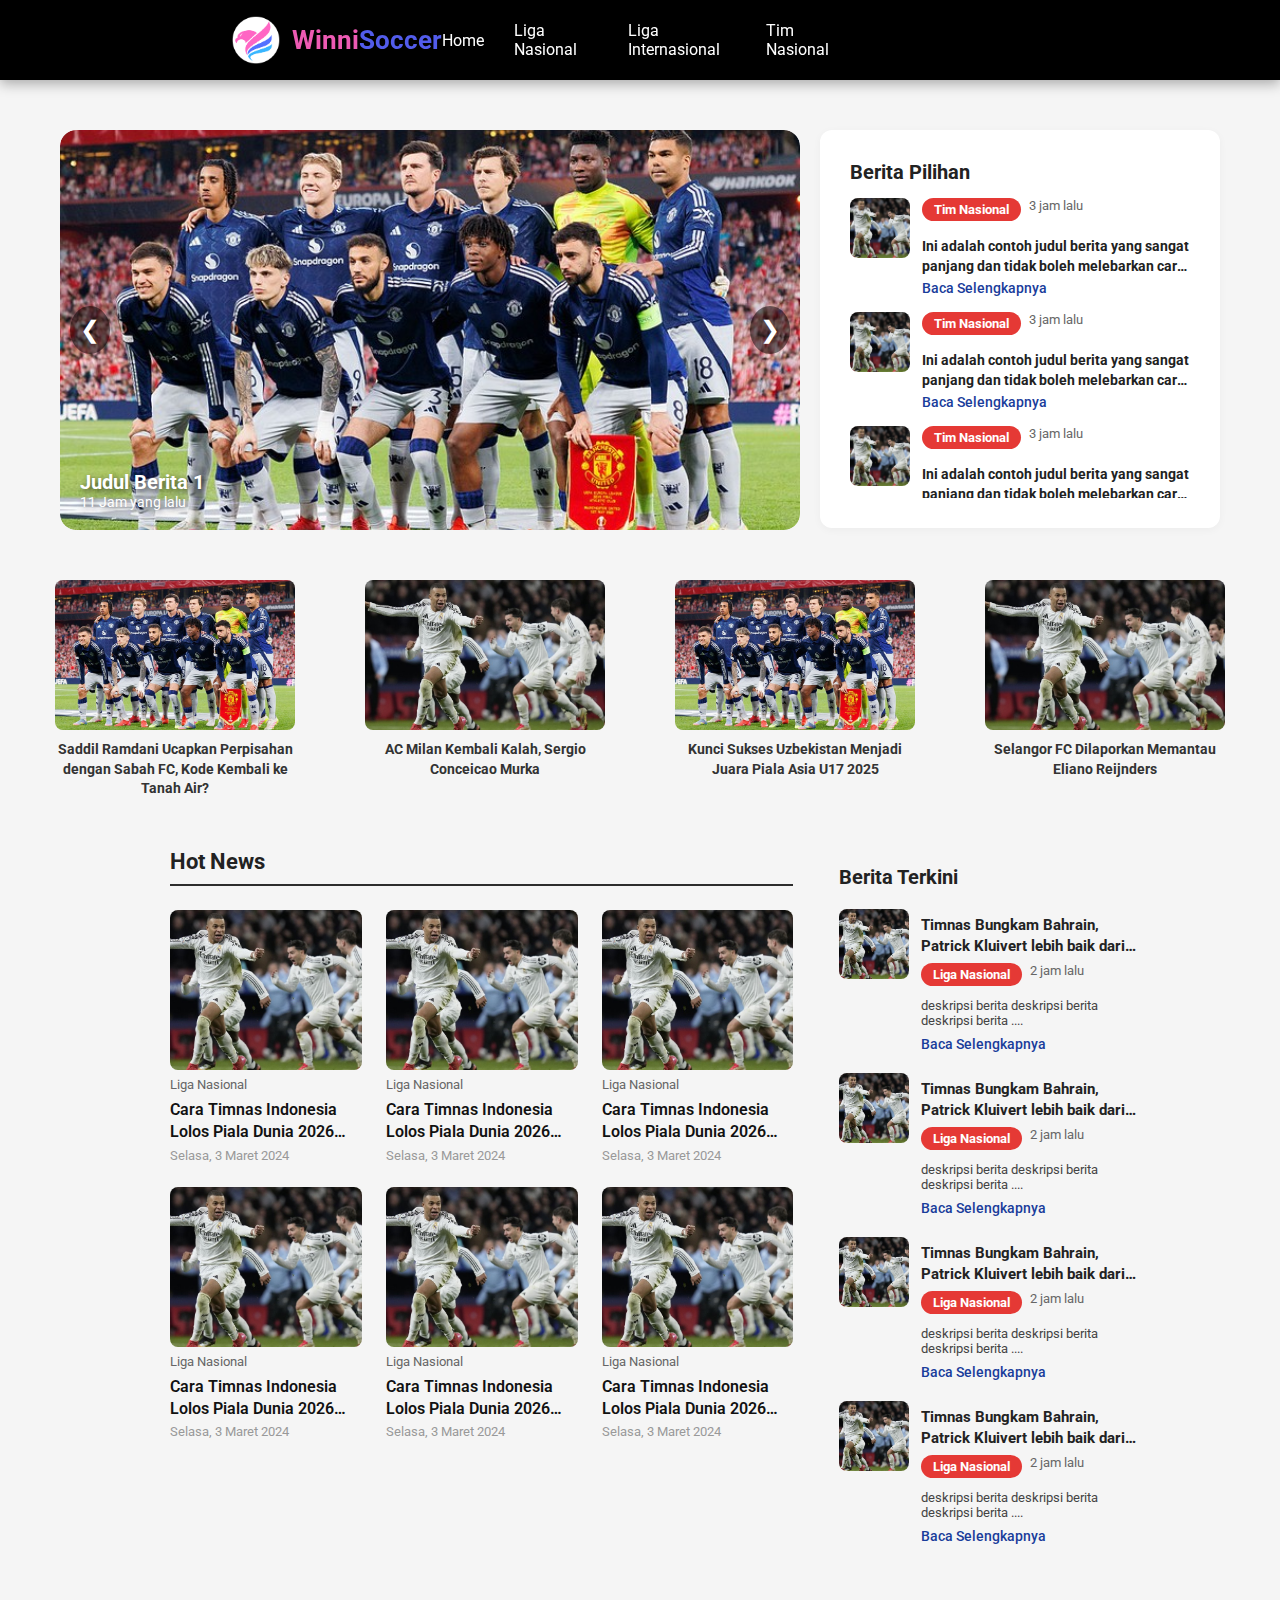
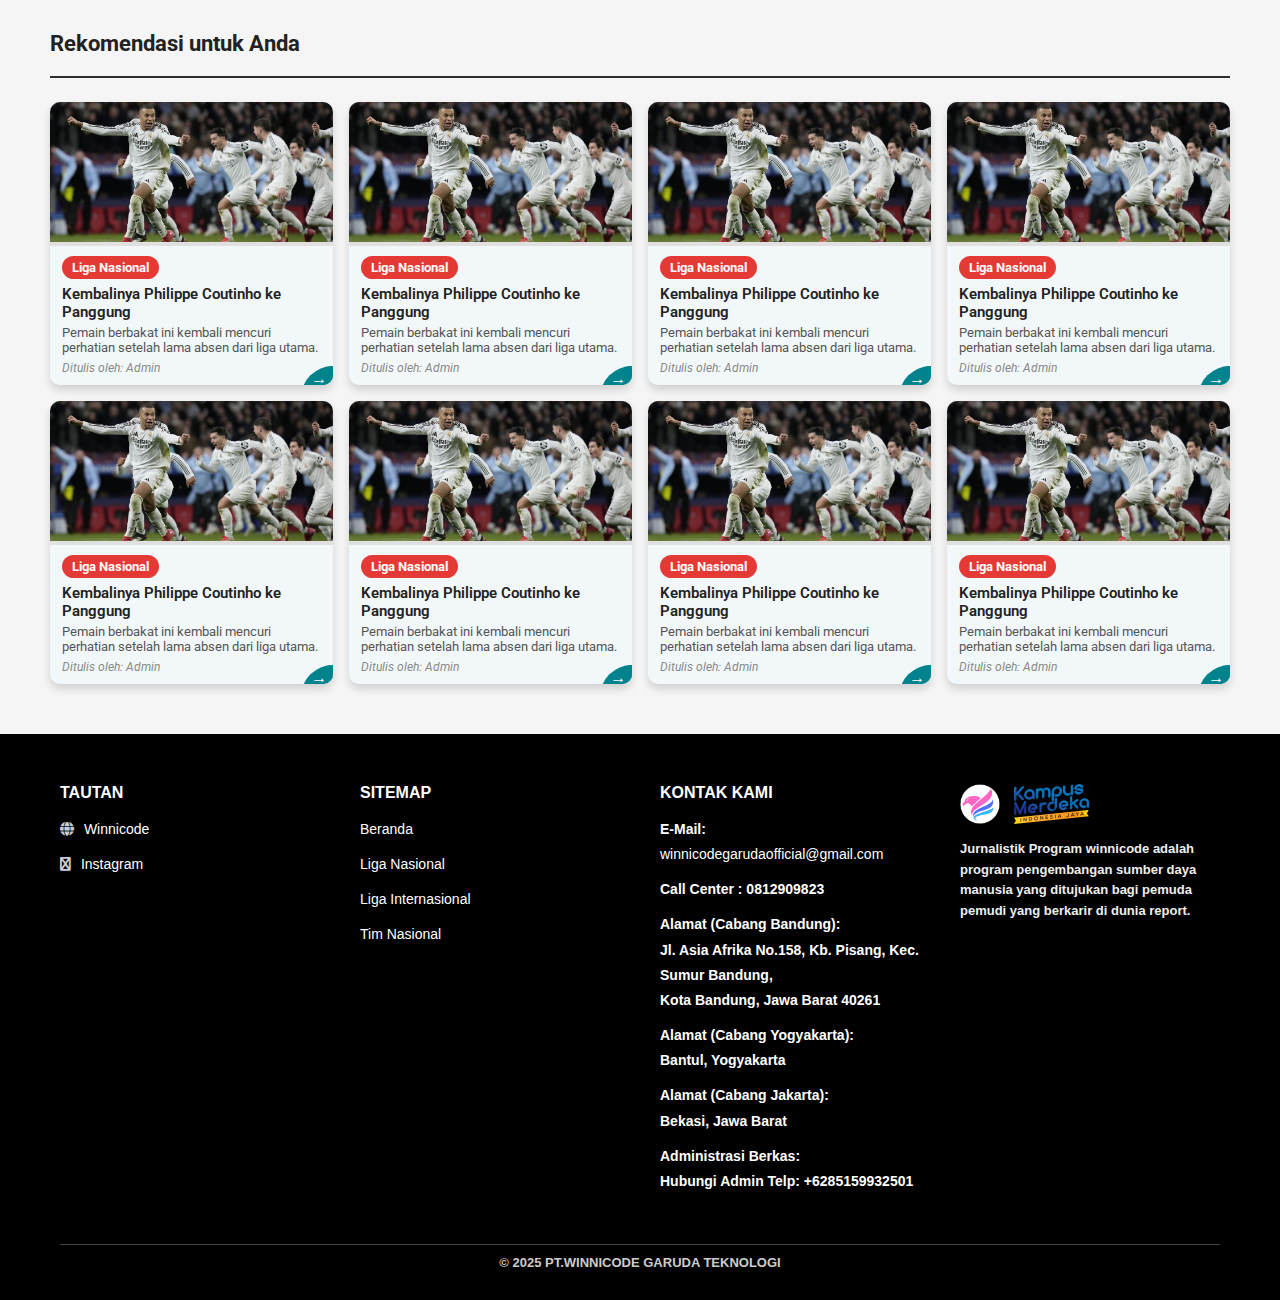
<file: tampilan/index.html>
<!DOCTYPE html>
<html lang="en">
<head>
  <meta charset="UTF-8" />
  <meta name="viewport" content="width=device-width, initial-scale=1.0" />
  <title>WinniSoccer</title>
  <link rel="stylesheet" href="stylecss/style.css" />
  <link rel="stylesheet" href="https://cdnjs.cloudflare.com/ajax/libs/font-awesome/6.5.0/css/all.min.css">
  <link rel="preconnect" href="https://fonts.googleapis.com">
  <link rel="preconnect" href="https://fonts.gstatic.com" crossorigin>
  <link href="https://fonts.googleapis.com/css2?family=Roboto:ital,wght@0,100..900;1,100..900&display=swap" rel="stylesheet">
</head>
<body>
  <!-- Navbar -->
  <header class="navbar">
    <div class="navbar-left">
      <img src="assets/logo.png" alt="WinniCode Logo" class="logo">
      <h1>Winni<span>Soccer</span></h1>
    </div>
    <div class="hamburger" id="hamburger">
      <span></span>
      <span></span>
      <span></span>
    </div>
    <nav class="navbar-menu" id="navbarMenu">
      <a href="/">Home</a>
      <a href="/liganasional.html">Liga Nasional</a>
      <a href="/ligainternasional.html">Liga Internasional</a>
      <a href="/timnasional.html">Tim Nasional</a>
    </nav>
  </header>

  <main>
    <section class="banner">
      <div class="banner-container">
        <!-- Banner Kiri -->
        <div class="main-banner-wrapper">
          <button class="scroll-btn left" id="scrollLeft">&#10094;</button>
          <div class="main-banner-track" id="mainBannerTrack">
            <div class="main-banner-card">
              <img src="assets/image1.png" alt="Gambar 1" />
              <div class="main-banner-text">
                <h2>Judul Berita 1</h2>
                <p class="author-date">11 Jam yang lalu</p>
              </div>
            </div>
            <div class="main-banner-card">
              <img src="assets/image.png" alt="Gambar 2" />
              <div class="main-banner-text">
                <h2>Judul Berita 2</h2>
                <p class="author-date">10 Jam yang lalu</p>
              </div>
            </div>
            <div class="main-banner-card">
              <img src="assets/image.png" alt="Gambar 2" />
              <div class="main-banner-text">
                <h2>Judul Berita 2</h2>
                <p class="author-date">10 Jam yang lalu</p>
              </div>
            </div>
            <div class="main-banner-card">
              <img src="assets/image.png" alt="Gambar 2" />
              <div class="main-banner-text">
                <h2>Judul Berita 2</h2>
                <p class="author-date">10 Jam yang lalu</p>
              </div>
            </div>
          </div>
          <button class="scroll-btn right" id="scrollRight">&#10095;</button>
        </div>
    
            <!-- Berita Pilihan -->
<div class="sidebar">
  <div class="berita-pilihan-wrapper">
    <h3>Berita Pilihan</h3>
    <ul class="berita-pilihan-list">
      <li class="post-item">
        <img src="assets/image.png" />
        <div class="post-text">
          <div class="post-meta">
            <span class="badge">Tim Nasional</span>
            <span class="post-time">3 jam lalu</span>
          </div>
          <h4 class="post-title">
            Ini adalah contoh judul berita yang sangat panjang dan tidak boleh melebarkan card ini
          </h4>
          <a href="/detailpage.html">Baca Selengkapnya</a>
        </div>
      </li>
      <li class="post-item">
        <img src="assets/image.png" />
        <div class="post-text">
          <div class="post-meta">
            <span class="badge">Tim Nasional</span>
            <span class="post-time">3 jam lalu</span>
          </div>
          <h4 class="post-title">
            Ini adalah contoh judul berita yang sangat panjang dan tidak boleh melebarkan card ini
          </h4>
          <a href="#">Baca Selengkapnya</a>
        </div>
      </li>
      <li class="post-item">
        <img src="assets/image.png" />
        <div class="post-text">
          <div class="post-meta">
            <span class="badge">Tim Nasional</span>
            <span class="post-time">3 jam lalu</span>
          </div>
          <h4 class="post-title">
            Ini adalah contoh judul berita yang sangat panjang dan tidak boleh melebarkan card ini
          </h4>
          <a href="#">Baca Selengkapnya</a>
        </div>
      </li>
      <li class="post-item">
        <img src="assets/image.png" />
        <div class="post-text">
          <div class="post-meta">
            <span class="badge">Tim Nasional</span>
            <span class="post-time">3 jam lalu</span>
          </div>
          <h4 class="post-title">
            Ini adalah contoh judul berita yang sangat panjang dan tidak boleh melebarkan card ini
          </h4>
          <a href="#">Baca Selengkapnya</a>
        </div>
      </li>
      <li class="post-item">
        <img src="assets/image.png" />
        <div class="post-text">
          <div class="post-meta">
            <span class="badge">Tim Nasional</span>
            <span class="post-time">3 jam lalu</span>
          </div>
          <h4 class="post-title">
            Ini adalah contoh judul berita yang sangat panjang dan tidak boleh melebarkan card ini
          </h4>
          <a href="#">Baca Selengkapnya</a>
        </div>
      </li>
      <li class="post-item">
        <img src="assets/image.png" />
        <div class="post-text">
          <div class="post-meta">
            <span class="badge">Tim Nasional</span>
            <span class="post-time">3 jam lalu</span>
          </div>
          <h4 class="post-title">
            Ini adalah contoh judul berita yang sangat panjang dan tidak boleh melebarkan card ini
          </h4>
          <a href="#">Baca Selengkapnya</a>
        </div>
      </li>
      <!-- Ulangi untuk berita lainnya -->
    </ul>
  </div>
</div>
        
    </section>

<!-- Sub-banner Section -->
<div class="sub-banner">
  <div class="news-item">
    <img src="assets/image1.png" alt="Berita 1">
    <p>Saddil Ramdani Ucapkan Perpisahan dengan Sabah FC, Kode Kembali ke Tanah Air?</p>
  </div>
  <div class="news-item">
    <img src="assets/image.png" alt="Berita 2">
    <p>AC Milan Kembali Kalah, Sergio Conceicao Murka</p>
  </div>
  <div class="news-item">
    <img src="assets/image1.png" alt="Berita 3">
    <p>Kunci Sukses Uzbekistan Menjadi Juara Piala Asia U17 2025</p>
  </div>
  <div class="news-item">
    <img src="assets/image.png" alt="Berita 4">
    <p>Selangor FC Dilaporkan Memantau Eliano Reijnders</p>
  </div>
</div>

<!-- Subbanner and Sidebar -->
<section class="subbanner-and-sidebar">
  <!-- Kiri: Hot News -->
  <div class="left-section">
    <div class="hot-news-wrapper">
      <h3>Hot News</h3>
      <div class="line"></div>
      <div class="hot-news-grid">
        <div class="hot-news-item">
          <a href="detailpage.html">
            <img src="assets/image.png" alt="berita">
            <span class="kategori">Liga Nasional</span>
            <h4 class="judul">Cara Timnas Indonesia Lolos Piala Dunia 2026 menurut pelatih Persib</h4>
            <p class="waktu">Selasa, 3 Maret 2024</p>
          </a>
        </div>
        <div class="hot-news-item">
          <a href="detailpage.html">
            <img src="assets/image.png" alt="berita">
            <span class="kategori">Liga Nasional</span>
            <h4 class="judul">Cara Timnas Indonesia Lolos Piala Dunia 2026 menurut pelatih Persib</h4>
            <p class="waktu">Selasa, 3 Maret 2024</p>
          </a>
        </div>
        <div class="hot-news-item">
          <a href="detailpage.html">
            <img src="assets/image.png" alt="berita">
            <span class="kategori">Liga Nasional</span>
            <h4 class="judul">Cara Timnas Indonesia Lolos Piala Dunia 2026 menurut pelatih Persib</h4>
            <p class="waktu">Selasa, 3 Maret 2024</p>
          </a>
        </div>
        <div class="hot-news-item">
          <a href="detailpage.html">
            <img src="assets/image.png" alt="berita">
            <span class="kategori">Liga Nasional</span>
            <h4 class="judul">Cara Timnas Indonesia Lolos Piala Dunia 2026 menurut pelatih Persib</h4>
            <p class="waktu">Selasa, 3 Maret 2024</p>
          </a>
        </div>
        <div class="hot-news-item">
          <a href="detailpage.html">
            <img src="assets/image.png" alt="berita">
            <span class="kategori">Liga Nasional</span>
            <h4 class="judul">Cara Timnas Indonesia Lolos Piala Dunia 2026 menurut pelatih Persib</h4>
            <p class="waktu">Selasa, 3 Maret 2024</p>
          </a>
        </div>
        <div class="hot-news-item">
          <a href="detailpage.html">
            <img src="assets/image.png" alt="berita">
            <span class="kategori">Liga Nasional</span>
            <h4 class="judul">Cara Timnas Indonesia Lolos Piala Dunia 2026 menurut pelatih Persib</h4>
            <p class="waktu">Selasa, 3 Maret 2024</p>
          </a>
        </div>
        <!-- Add more items as needed -->
      </div>
    </div>
  </div>
  

  <!-- Kanan: Berita Terkini -->
  <div class="right-section">
    <div class="berita-terkini-wrapper">
      <h3>Berita Terkini</h3>
      <ul class="berita-terkini-list">
        <li class="post-item">
          <img src="assets/image.png" alt="post">
          <div class="post-text">
            <h4 class="post-title">Timnas Bungkam Bahrain, Patrick Kluivert lebih baik dari Shin Tae-yong</h4>
            <div class="post-meta">
              <span class="badge badge-red">Liga Nasional</span>
              <span class="post-time">2 jam lalu</span>
            </div>
            <p>deskripsi berita deskripsi berita deskripsi berita ....</p>
            <a href="/detailpage.html">Baca Selengkapnya</a>
          </div>
        </li>
        <li class="post-item">
          <img src="assets/image.png" alt="post">
          <div class="post-text">
            <h4 class="post-title">Timnas Bungkam Bahrain, Patrick Kluivert lebih baik dari Shin Tae-yong</h4>
            <div class="post-meta">
              <span class="badge badge-red">Liga Nasional</span>
              <span class="post-time">2 jam lalu</span>
            </div>
            <p>deskripsi berita deskripsi berita deskripsi berita ....</p>
            <a href="/detailpage.html">Baca Selengkapnya</a>
          </div>
        </li>
        <li class="post-item">
          <img src="assets/image.png" alt="post">
          <div class="post-text">
            <h4 class="post-title">Timnas Bungkam Bahrain, Patrick Kluivert lebih baik dari Shin Tae-yong</h4>
            <div class="post-meta">
              <span class="badge badge-red">Liga Nasional</span>
              <span class="post-time">2 jam lalu</span>
            </div>
            <p>deskripsi berita deskripsi berita deskripsi berita ....</p>
            <a href="/detailpage.html">Baca Selengkapnya</a>
          </div>
        </li>
        <li class="post-item">
          <img src="assets/image.png" alt="post">
          <div class="post-text">
            <h4 class="post-title">Timnas Bungkam Bahrain, Patrick Kluivert lebih baik dari Shin Tae-yong</h4>
            <div class="post-meta">
              <span class="badge badge-red">Liga Nasional</span>
              <span class="post-time">2 jam lalu</span>
            </div>
            <p>deskripsi berita deskripsi berita deskripsi berita ....</p>
            <a href="/detailpage.html">Baca Selengkapnya</a>
          </div>
        </li>
        <!-- Tambahkan item lainnya sesuai kebutuhan -->
      </ul>
    </div>
  </div>
</section>



        <!-- Rekomendasi -->
<div class="recommendation-wrapper">
  <h3>Rekomendasi untuk Anda</h3>
  <div class="line-recomendation"></div>
  <div class="recommendation-grid">
    <!-- Repeat recommendation-card -->
    <a href="/detailpage.html" class="recommendation-card">
      <img src="assets/image.png" alt="rekomendasi">
      <div class="card-body-reco">
        <span class="badge badge-red">Liga Nasional</span>
        <p class="title">Kembalinya Philippe Coutinho ke Panggung</p>
        <p class="excerpt">Pemain berbakat ini kembali mencuri perhatian setelah lama absen dari liga utama.</p>
        <p class="author">Ditulis oleh: Admin</p>
        <div class="go-corner">
          <div class="go-arrow">→</div>
        </div>
      </div>
    </a>
    <a href="/detailpage.html" class="recommendation-card">
      <img src="assets/image.png" alt="rekomendasi">
      <div class="card-body-reco">
        <span class="badge badge-red">Liga Nasional</span>
        <p class="title">Kembalinya Philippe Coutinho ke Panggung</p>
        <p class="excerpt">Pemain berbakat ini kembali mencuri perhatian setelah lama absen dari liga utama.</p>
        <p class="author">Ditulis oleh: Admin</p>
        <div class="go-corner">
          <div class="go-arrow">→</div>
        </div>
      </div>
    </a>
    <a href="/detailpage.html" class="recommendation-card">
      <img src="assets/image.png" alt="rekomendasi">
      <div class="card-body-reco">
        <span class="badge badge-red">Liga Nasional</span>
        <p class="title">Kembalinya Philippe Coutinho ke Panggung</p>
        <p class="excerpt">Pemain berbakat ini kembali mencuri perhatian setelah lama absen dari liga utama.</p>
        <p class="author">Ditulis oleh: Admin</p>
        <div class="go-corner">
          <div class="go-arrow">→</div>
        </div>
      </div>
    </a>
    <a href="/detailpage.html" class="recommendation-card">
      <img src="assets/image.png" alt="rekomendasi">
      <div class="card-body-reco">
        <span class="badge badge-red">Liga Nasional</span>
        <p class="title">Kembalinya Philippe Coutinho ke Panggung</p>
        <p class="excerpt">Pemain berbakat ini kembali mencuri perhatian setelah lama absen dari liga utama.</p>
        <p class="author">Ditulis oleh: Admin</p>
        <div class="go-corner">
          <div class="go-arrow">→</div>
        </div>
      </div>
    </a>
    <a href="/detailpage.html" class="recommendation-card">
      <img src="assets/image.png" alt="rekomendasi">
      <div class="card-body-reco">
        <span class="badge badge-red">Liga Nasional</span>
        <p class="title">Kembalinya Philippe Coutinho ke Panggung</p>
        <p class="excerpt">Pemain berbakat ini kembali mencuri perhatian setelah lama absen dari liga utama.</p>
        <p class="author">Ditulis oleh: Admin</p>
        <div class="go-corner">
          <div class="go-arrow">→</div>
        </div>
      </div>
    </a>
    <a href="/detailpage.html" class="recommendation-card">
      <img src="assets/image.png" alt="rekomendasi">
      <div class="card-body-reco">
        <span class="badge badge-red">Liga Nasional</span>
        <p class="title">Kembalinya Philippe Coutinho ke Panggung</p>
        <p class="excerpt">Pemain berbakat ini kembali mencuri perhatian setelah lama absen dari liga utama.</p>
        <p class="author">Ditulis oleh: Admin</p>
        <div class="go-corner">
          <div class="go-arrow">→</div>
        </div>
      </div>
    </a>
    <a href="/detailpage.html" class="recommendation-card">
      <img src="assets/image.png" alt="rekomendasi">
      <div class="card-body-reco">
        <span class="badge badge-red">Liga Nasional</span>
        <p class="title">Kembalinya Philippe Coutinho ke Panggung</p>
        <p class="excerpt">Pemain berbakat ini kembali mencuri perhatian setelah lama absen dari liga utama.</p>
        <p class="author">Ditulis oleh: Admin</p>
        <div class="go-corner">
          <div class="go-arrow">→</div>
        </div>
      </div>
    </a>
    <a href="/detailpage.html" class="recommendation-card">
      <img src="assets/image.png" alt="rekomendasi">
      <div class="card-body-reco">
        <span class="badge badge-red">Liga Nasional</span>
        <p class="title">Kembalinya Philippe Coutinho ke Panggung</p>
        <p class="excerpt">Pemain berbakat ini kembali mencuri perhatian setelah lama absen dari liga utama.</p>
        <p class="author">Ditulis oleh: Admin</p>
        <div class="go-corner">
          <div class="go-arrow">→</div>
        </div>
      </div>
    </a>
  </div>
</div>
  </main>

  <footer class="footer">
    <div class="footer-content">
      <!-- Column 1: Links -->
      <div class="footer-col">
        <h4>TAUTAN</h4>
        <p><i class="fa fa-globe"></i> Winnicode</p>
        <p><i class="fa fa-instagram"></i> Instagram</p>
      </div>

      <!-- Column 2: Sitemap -->
      <div class="footer-col">
        <h4>SITEMAP</h4>
        <p><a href="#">Beranda</a></p>
        <p><a href="#">Liga Nasional</a></p>
        <p><a href="#">Liga Internasional</a></p>
        <p><a href="#">Tim Nasional</a></p>
      </div>

      <!-- Column 3: Contact -->
      <div class="footer-col">
        <h4>KONTAK KAMI</h4>
        <p><strong>E-Mail:</strong> winnicodegarudaofficial@gmail.com</p>
        <p><strong>Call Center : 0812909823 <p><strong>Alamat (Cabang Bandung):</strong><br>Jl. Asia Afrika No.158, Kb. Pisang, Kec. Sumur Bandung,<br>Kota Bandung, Jawa Barat 40261</p>
        <p><strong>Alamat (Cabang Yogyakarta):</strong><br>Bantul, Yogyakarta</p>
        <p><strong>Alamat (Cabang Jakarta):</strong><br>Bekasi, Jawa Barat</p>
        <p><strong>Administrasi Berkas:</strong><br>Hubungi Admin Telp: +6285159932501</p>
      </div>

      <!-- Column 4: Logo & Description -->
      <div class="footer-col logo-col">
        <div class="logo-wrapper">
          <img src="assets/logo.png" alt="WinniCode Logo" />
          <img src="assets/bpd.png" alt="Kampus Merdeka" />
        </div>
        <p class="desc">Jurnalistik Program winnicode adalah program pengembangan sumber daya manusia yang ditujukan bagi pemuda pemudi yang berkarir di dunia report.</p>
      </div>
    </div>

    <div class="footer-bottom">
      <hr>
      <p>&copy; 2025 PT.WINNICODE GARUDA TEKNOLOGI</p>
    </div>
  </footer>

  <script src="javascript/javascript.js"></script>
</body>
</html>
</file>
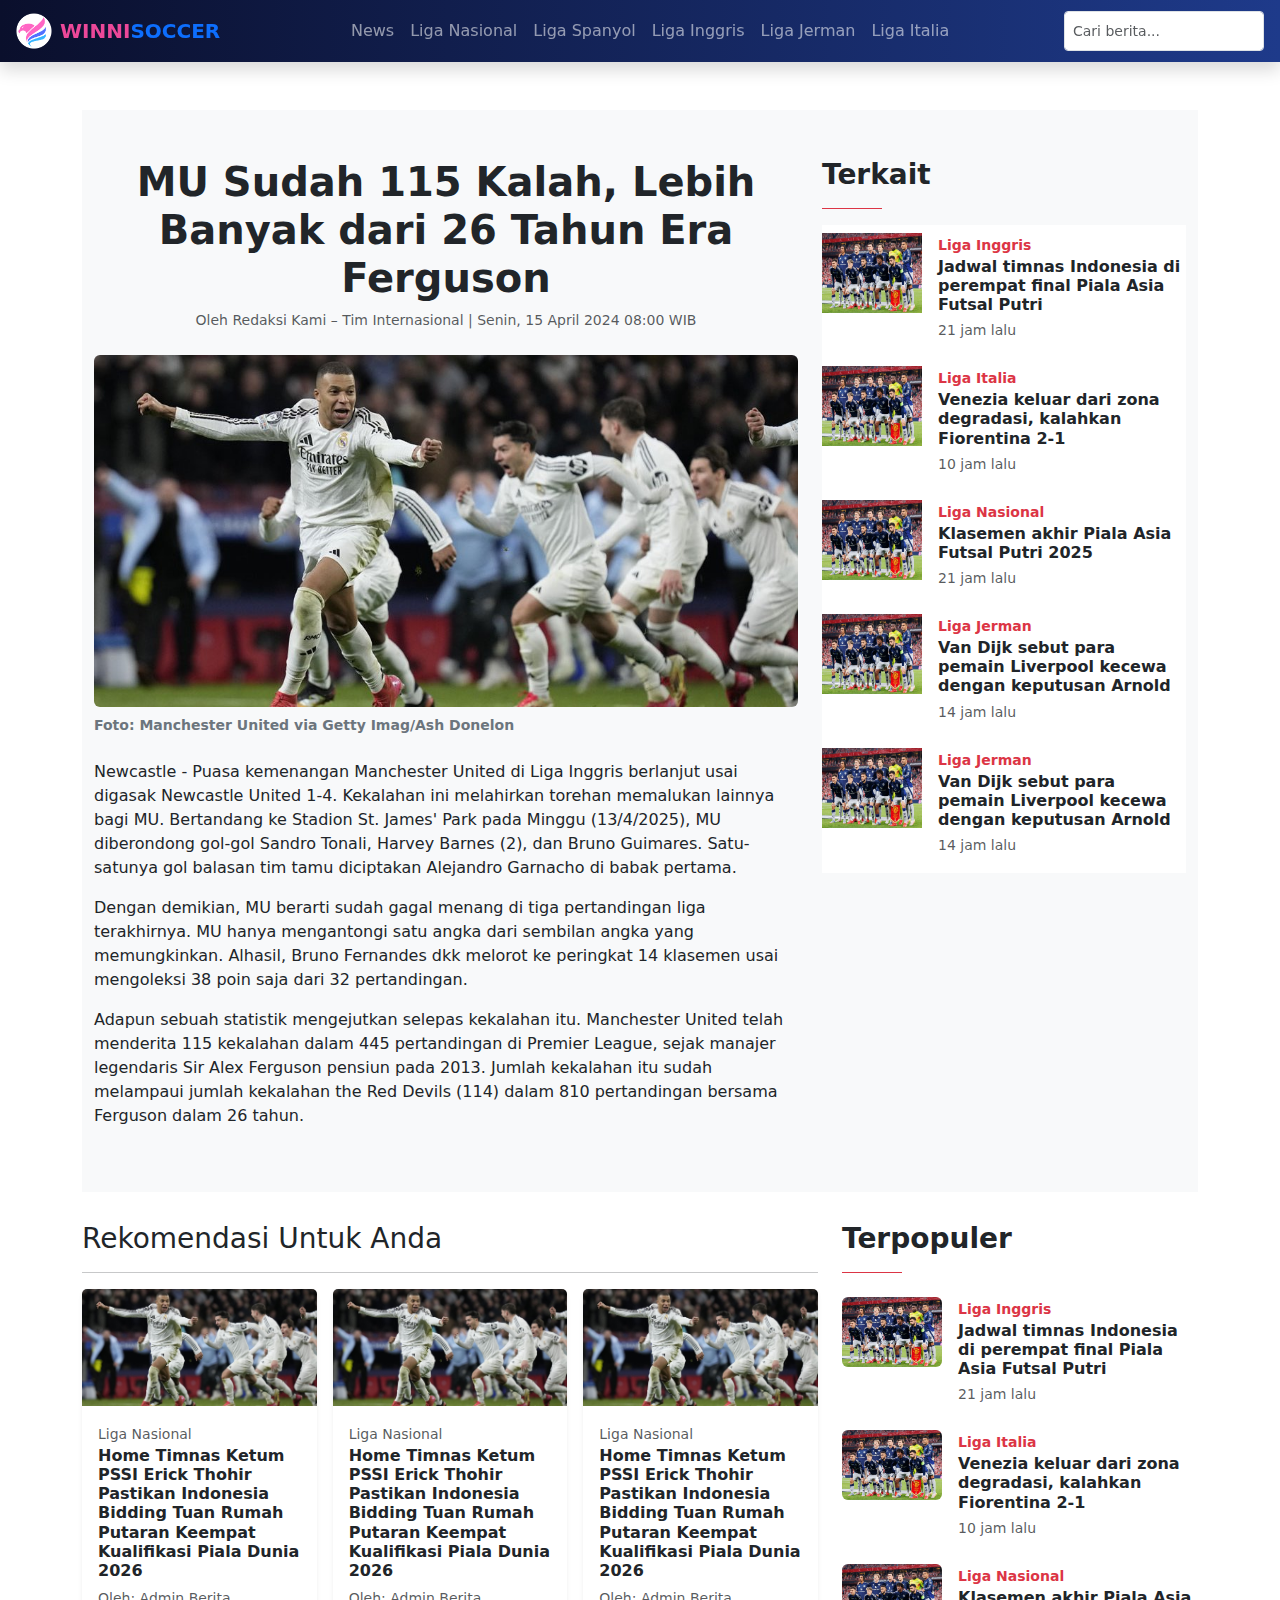
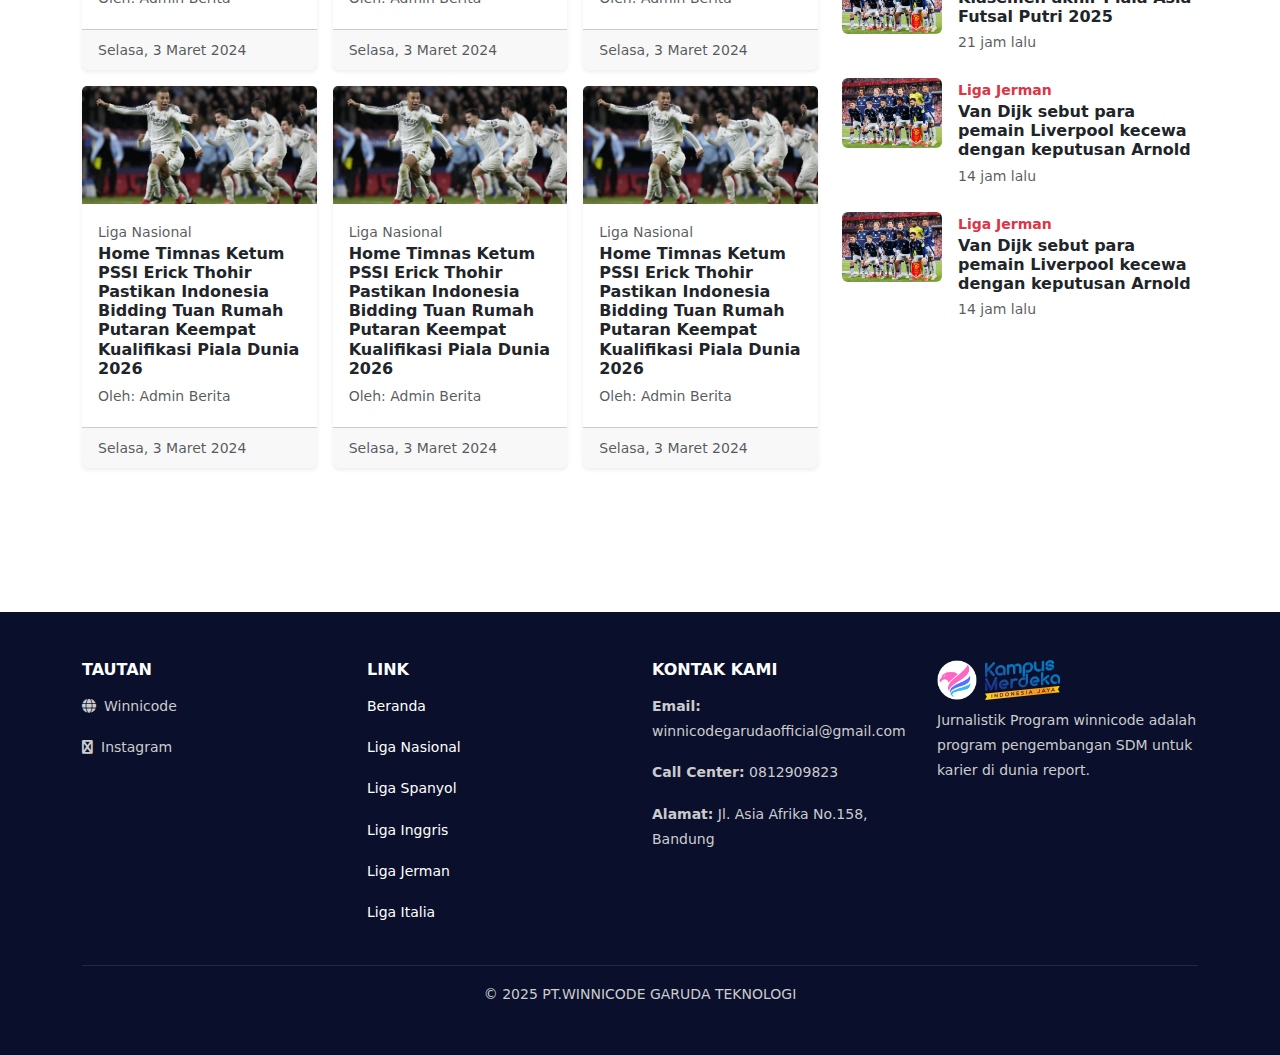
<file: tampilan/detailpage.html>
<!DOCTYPE html>
<html lang="en">
<head>
  <meta charset="UTF-8" />
  <meta name="viewport" content="width=device-width, initial-scale=1" />
  <title>WinniSoccer</title>
  <link href="https://cdn.jsdelivr.net/npm/bootstrap@5.3.3/dist/css/bootstrap.min.css" rel="stylesheet" />
  <link rel="stylesheet" href="https://cdnjs.cloudflare.com/ajax/libs/font-awesome/6.5.0/css/all.min.css">
  <link href="https://fonts.googleapis.com/css2?family=Roboto:wght@400;700&display=swap" rel="stylesheet">
  <link rel="stylesheet" href="stylecss/detail.css" />
</head>
<body>

<!--NAVBAR-->
  <nav class="navbar navbar-expand-lg navbar-dark  shadow sticky-top" style="background: linear-gradient(to right, #0A0F2C, #1E3A8A);">
    <div class="container-fluid px-3 d-flex align-items-center justify-content-between">
  
      <!-- Logo (Kiri) -->
      <a class="navbar-brand d-flex align-items-center" href="#">
        <img src="assets/logo.png" alt="Logo" width="36" class="me-2">
        <span class="text-uppercase fw-bold mb-0" style="color: #EC4899;">Winni<span class="text-primary">Soccer</span></span>
      </a>
  
      <button class="navbar-toggler" type="button" data-bs-toggle="offcanvas" data-bs-target="#offcanvasMenu">
      <span class="navbar-toggler-icon"></span>
      </button>

      <div class="offcanvas offcanvas-end bg-dark text-white" tabindex="-1" id="offcanvasMenu" data-bs-backdrop="false">
      <div class="offcanvas-header">
        <h5 class="offcanvas-title">Menu</h5>
        <button type="button" class="btn-close btn-close-white" data-bs-dismiss="offcanvas"></button>
      </div>
  
      <!-- Navbar content -->
      <div class="offcanvas-body" id="navbarMain">
        <!-- Menu (Tengah) -->
        <ul class="navbar-nav mx-auto nav-menu">
          <li class="nav-item"><a class="nav-link" href="/">News</a></li>
          <li class="nav-item"><a class="nav-link" href="/liganasional.html">Liga Nasional</a></li>
          <li class="nav-item"><a class="nav-link" href="/ligaspanyol.html">Liga Spanyol</a></li>
          <li class="nav-item"><a class="nav-link" href="/ligainggris.html">Liga Inggris</a></li>
          <li class="nav-item"><a class="nav-link" href="/ligajerman.html">Liga Jerman</a></li>
          <li class="nav-item"><a class="nav-link" href="/ligaitalia.html">Liga Italia</a></li>
        </ul>
  
        <!-- Search (Kanan) -->
        <form class="d-block d-lg-flex" role="search" style="min-width: 200px;">
          <input class="form-control form-control-sm" type="search" placeholder="Cari berita..." aria-label="Search">
        </form>
      </div>
  
    </div>
  </nav>

<!-- Main Content Section -->
<main class="container py-5">

  <section class="py-5 bg-light">
    <div class="container d-flex gap-4 flex-wrap flex-lg-nowrap">
      <!-- Konten Utama -->
      <article class="flex-grow-1">
        <!-- Judul Berita -->
        <h1 class="display-6 text-center fw-bold mb-2">MU Sudah 115 Kalah, Lebih Banyak dari 26 Tahun Era Ferguson</h1>
  
        <!-- Info Penulis -->
        <div class="text-center text-muted mb-4 small">
          <span>Oleh Redaksi Kami – Tim Internasional</span> |
          <span>Senin, 15 April 2024 08:00 WIB</span>
        </div>
  
        <!-- Gambar Isi -->
        <figure class="mb-4">
          <img src="assets/image.png" class="img-fluid rounded" alt="MU Kalah">
          <figcaption class="small text-secondary mt-2 fw-bold">Foto: Manchester United via Getty Imag/Ash Donelon</figcaption>
        </figure>
  
        <!-- Isi Artikel -->
        <div class="article-body">
          <p>Newcastle - Puasa kemenangan Manchester United di Liga Inggris berlanjut usai digasak Newcastle United 1-4. Kekalahan ini melahirkan torehan memalukan lainnya bagi MU. Bertandang ke Stadion St. James' Park pada Minggu (13/4/2025), MU diberondong gol-gol Sandro Tonali, Harvey Barnes (2), dan Bruno Guimares. Satu-satunya gol balasan tim tamu diciptakan Alejandro Garnacho di babak pertama.</p>
          <p>Dengan demikian, MU berarti sudah gagal menang di tiga pertandingan liga terakhirnya. MU hanya mengantongi satu angka dari sembilan angka yang memungkinkan. Alhasil, Bruno Fernandes dkk melorot ke peringkat 14 klasemen usai mengoleksi 38 poin saja dari 32 pertandingan.</p>
          <p>Adapun sebuah statistik mengejutkan selepas kekalahan itu. Manchester United telah menderita 115 kekalahan dalam 445 pertandingan di Premier League, sejak manajer legendaris Sir Alex Ferguson pensiun pada 2013. Jumlah kekalahan itu sudah melampaui jumlah kekalahan the Red Devils (114) dalam 810 pertandingan bersama Ferguson dalam 26 tahun.</p>
        </div>
      </article>
  
  <div class="col-lg-4 section-terpopuler">
  <h3 class="mb-3 fw-bold">Terkait</h3>
  <div class="border-bottom border-danger mb-3" style="width: 60px;"></div>

  <div class="list-group list-group-flush">
    <!-- ITEM 1 -->
    <a href="detail.page" class="list-group-item list-group-item-action d-flex gap-3 border-0 px-0 pb-3">
      <img src="assets/image1.png" width="100" height="80" class="" alt="...">
      <div>
        <small class="text-danger fw-semibold">Liga Inggris</small>
        <h6 class="fw-bold mb-1">Jadwal timnas Indonesia di perempat final Piala Asia Futsal Putri</h6>
        <small class="text-muted">21 jam lalu</small>
      </div>
    </a>

    <!-- ITEM 2 -->
    <a href="detail.page" class="list-group-item list-group-item-action d-flex gap-3 border-0 px-0 pb-3">
      <img src="assets/image1.png" width="100" height="80" class="" alt="...">
      <div>
        <small class="text-danger fw-semibold">Liga Italia</small>
        <h6 class="fw-bold mb-1">Venezia keluar dari zona degradasi, kalahkan Fiorentina 2-1</h6>
        <small class="text-muted">10 jam lalu</small>
      </div>
    </a>

    <!-- ITEM 3 -->
    <a href="detail.page" class="list-group-item list-group-item-action d-flex gap-3 border-0 px-0 pb-3">
      <img src="assets/image1.png" width="100" height="80" class="" alt="...">
      <div>
        <small class="text-danger fw-semibold">Liga Nasional</small>
        <h6 class="fw-bold mb-1">Klasemen akhir Piala Asia Futsal Putri 2025</h6>
        <small class="text-muted">21 jam lalu</small>
      </div>
    </a>

    <!-- ITEM 4 -->
    <a href="detail.page" class="list-group-item list-group-item-action d-flex gap-3 border-0 px-0 pb-3">
      <img src="assets/image1.png" width="100" height="80" class="" alt="...">
      <div>
        <small class="text-danger fw-semibold">Liga Jerman</small>
        <h6 class="fw-bold mb-1">Van Dijk sebut para pemain Liverpool kecewa dengan keputusan Arnold</h6>
        <small class="text-muted">14 jam lalu</small>
      </div>
    </a>

    <!-- ITEM 5 -->
    <a href="detail.page" class="list-group-item list-group-item-action d-flex gap-3 border-0 px-0 pb-3">
      <img src="assets/image1.png" width="100" height="80" class="" alt="...">
      <div>
        <small class="text-danger fw-semibold">Liga Jerman</small>
        <h6 class="fw-bold mb-1">Van Dijk sebut para pemain Liverpool kecewa dengan keputusan Arnold</h6>
        <small class="text-muted">14 jam lalu</small>
      </div>
    </a>

  </div>
</div>
      
      
      

  </section>

  <section class="section-hot-news-terkini row mb-5">
   <div class="col-lg-8 section-hot-news" style="margin-top: 30px;">
  <h3 class="mb-3">Rekomendasi Untuk Anda</h3>
  <hr>

  <div class="row row-cols-1 row-cols-md-3 g-3">
    <!-- Card 1 -->
    <div class="col">
      <a href="detail.page" class="text-decoration-none text-dark">
        <div class="card h-100 shadow-sm border-0">
          <img src="assets/image.png" class="card-img-top" alt="...">
          <div class="card-body">
            <small class="text-muted">Liga Nasional</small>
            <h6 class="card-title fw-bold mb-2">
              Home Timnas Ketum PSSI Erick Thohir Pastikan Indonesia Bidding Tuan Rumah Putaran Keempat Kualifikasi Piala Dunia 2026
            </h6>
            <small class="text-muted d-block mb-1">Oleh: Admin Berita</small>
          </div>
          <div class="card-footer">
            <small class="text-body-secondary">Selasa, 3 Maret 2024</small>
          </div>
        </div>
      </a>
    </div>

    <!-- Card 2 -->
    <div class="col">
      <a href="detail.page" class="text-decoration-none text-dark">
        <div class="card h-100 shadow-sm border-0">
          <img src="assets/image.png" class="card-img-top" alt="...">
          <div class="card-body">
            <small class="text-muted">Liga Nasional</small>
            <h6 class="card-title fw-bold mb-2">
              Home Timnas Ketum PSSI Erick Thohir Pastikan Indonesia Bidding Tuan Rumah Putaran Keempat Kualifikasi Piala Dunia 2026
            </h6>
            <small class="text-muted d-block mb-1">Oleh: Admin Berita</small>
          </div>
          <div class="card-footer">
            <small class="text-body-secondary">Selasa, 3 Maret 2024</small>
          </div>
        </div>
      </a>
    </div>

    <!-- Card 3 -->
    <div class="col">
      <a href="detail.page" class="text-decoration-none text-dark">
        <div class="card h-100 shadow-sm border-0">
          <img src="assets/image.png" class="card-img-top" alt="...">
          <div class="card-body">
            <small class="text-muted">Liga Nasional</small>
            <h6 class="card-title fw-bold mb-2">
              Home Timnas Ketum PSSI Erick Thohir Pastikan Indonesia Bidding Tuan Rumah Putaran Keempat Kualifikasi Piala Dunia 2026
            </h6>
            <small class="text-muted d-block mb-1">Oleh: Admin Berita</small>
          </div>
          <div class="card-footer">
            <small class="text-body-secondary">Selasa, 3 Maret 2024</small>
          </div>
        </div>
      </a>
    </div>

    <div class="col">
      <a href="detail.page" class="text-decoration-none text-dark">
        <div class="card h-100 shadow-sm border-0">
          <img src="assets/image.png" class="card-img-top" alt="...">
          <div class="card-body">
            <small class="text-muted">Liga Nasional</small>
            <h6 class="card-title fw-bold mb-2">
              Home Timnas Ketum PSSI Erick Thohir Pastikan Indonesia Bidding Tuan Rumah Putaran Keempat Kualifikasi Piala Dunia 2026
            </h6>
            <small class="text-muted d-block mb-1">Oleh: Admin Berita</small>
          </div>
          <div class="card-footer">
            <small class="text-body-secondary">Selasa, 3 Maret 2024</small>
          </div>
        </div>
      </a>
    </div>

    <div class="col">
      <a href="detail.page" class="text-decoration-none text-dark">
        <div class="card h-100 shadow-sm border-0">
          <img src="assets/image.png" class="card-img-top" alt="...">
          <div class="card-body">
            <small class="text-muted">Liga Nasional</small>
            <h6 class="card-title fw-bold mb-2">
              Home Timnas Ketum PSSI Erick Thohir Pastikan Indonesia Bidding Tuan Rumah Putaran Keempat Kualifikasi Piala Dunia 2026
            </h6>
            <small class="text-muted d-block mb-1">Oleh: Admin Berita</small>
          </div>
          <div class="card-footer">
            <small class="text-body-secondary">Selasa, 3 Maret 2024</small>
          </div>
        </div>
      </a>
    </div>

    <div class="col">
      <a href="detail.page" class="text-decoration-none text-dark">
        <div class="card h-100 shadow-sm border-0">
          <img src="assets/image.png" class="card-img-top" alt="...">
          <div class="card-body">
            <small class="text-muted">Liga Nasional</small>
            <h6 class="card-title fw-bold mb-2">
              Home Timnas Ketum PSSI Erick Thohir Pastikan Indonesia Bidding Tuan Rumah Putaran Keempat Kualifikasi Piala Dunia 2026
            </h6>
            <small class="text-muted d-block mb-1">Oleh: Admin Berita</small>
          </div>
          <div class="card-footer">
            <small class="text-body-secondary">Selasa, 3 Maret 2024</small>
          </div>
        </div>
      </a>
    </div>
  </div>
</div>

    <div class="col-lg-4 section-terpopuler" style="margin-top: 30px;">
  <h3 class="mb-3 fw-bold">Terpopuler</h3>
  <div class="border-bottom border-danger mb-3" style="width: 60px;"></div>

  <div class="list-group list-group-flush">

    <!-- ITEM 1 -->
    <a href="detail.page" class="list-group-item list-group-item-action d-flex gap-3 border-0 px-0 pb-3">
      <img src="assets/image1.png" width="100" height="70" class="rounded object-fit-cover" alt="...">
      <div>
        <small class="text-danger fw-semibold">Liga Inggris</small>
        <h6 class="fw-bold mb-1">Jadwal timnas Indonesia di perempat final Piala Asia Futsal Putri</h6>
        <small class="text-muted">21 jam lalu</small>
      </div>
    </a>

    <!-- ITEM 2 -->
    <a href="detail.page" class="list-group-item list-group-item-action d-flex gap-3 border-0 px-0 pb-3">
      <img src="assets/image1.png" width="100" height="70" class="rounded object-fit-cover" alt="...">
      <div>
        <small class="text-danger fw-semibold">Liga Italia</small>
        <h6 class="fw-bold mb-1">Venezia keluar dari zona degradasi, kalahkan Fiorentina 2-1</h6>
        <small class="text-muted">10 jam lalu</small>
      </div>
    </a>

    <!-- ITEM 3 -->
    <a href="detail.page" class="list-group-item list-group-item-action d-flex gap-3 border-0 px-0 pb-3">
      <img src="assets/image1.png" width="100" height="70" class="rounded object-fit-cover" alt="...">
      <div>
        <small class="text-danger fw-semibold">Liga Nasional</small>
        <h6 class="fw-bold mb-1">Klasemen akhir Piala Asia Futsal Putri 2025</h6>
        <small class="text-muted">21 jam lalu</small>
      </div>
    </a>

    <!-- ITEM 4 -->
    <a href="detail.page" class="list-group-item list-group-item-action d-flex gap-3 border-0 px-0 pb-3">
      <img src="assets/image1.png" width="100" height="70" class="rounded object-fit-cover" alt="...">
      <div>
        <small class="text-danger fw-semibold">Liga Jerman</small>
        <h6 class="fw-bold mb-1">Van Dijk sebut para pemain Liverpool kecewa dengan keputusan Arnold</h6>
        <small class="text-muted">14 jam lalu</small>
      </div>
    </a>

    <!-- ITEM 5 -->
    <a href="detail.page" class="list-group-item list-group-item-action d-flex gap-3 border-0 px-0 pb-3">
      <img src="assets/image1.png" width="100" height="70" class="rounded object-fit-cover" alt="...">
      <div>
        <small class="text-danger fw-semibold">Liga Jerman</small>
        <h6 class="fw-bold mb-1">Van Dijk sebut para pemain Liverpool kecewa dengan keputusan Arnold</h6>
        <small class="text-muted">14 jam lalu</small>
      </div>
    </a>

  </div>
</div>

  </section>

</main>


<!-- Footer -->
<footer class="text-white py-5 mt-5">
  <div class="container">
    <div class="row g-4">
      <div class="col-md-3">
        <h5>TAUTAN</h5>
        <p><i class="fa fa-globe me-2"></i>Winnicode</p>
        <p><i class="fa fa-instagram me-2"></i>Instagram</p>
      </div>
      <div class="col-md-3">
        <h5>LINK</h5>
        <p><a href="#" class="text-white text-decoration-none">Beranda</a></p>
        <p><a href="/liganasional.html" class="text-white text-decoration-none">Liga Nasional</a></p>
        <p><a href="/ligaspanyol.html" class="text-white text-decoration-none">Liga Spanyol</a></p>
        <p><a href="/ligainggris.html" class="text-white text-decoration-none">Liga Inggris</a></p>
        <p><a href="/ligajerman.html" class="text-white text-decoration-none">Liga Jerman</a></p>
        <p><a href="/ligaitalia.html" class="text-white text-decoration-none">Liga Italia</a></p>
      </div>
      <div class="col-md-3">
        <h5>KONTAK KAMI</h5>
        <p><strong>Email:</strong> winnicodegarudaofficial@gmail.com</p>
        <p><strong>Call Center:</strong> 0812909823</p>
        <p><strong>Alamat:</strong> Jl. Asia Afrika No.158, Bandung</p>
      </div>
      <div class="col-md-3">
        <div class="d-flex gap-2 mb-2">
          <img src="assets/logo.png" height="40">
          <img src="assets/bpd.png" height="40">
        </div>
        <p class="small">Jurnalistik Program winnicode adalah program pengembangan SDM untuk karier di dunia report.</p>
      </div>
    </div>
    <hr class="border-secondary mt-4">
    <p class="text-center small mb-0">&copy; 2025 PT.WINNICODE GARUDA TEKNOLOGI</p>
  </div>
</footer>

<script src="javascript/javascript.js"></script>
<script src="https://cdn.jsdelivr.net/npm/bootstrap@5.3.3/dist/js/bootstrap.bundle.min.js"></script>
</body>
</html>
</file>
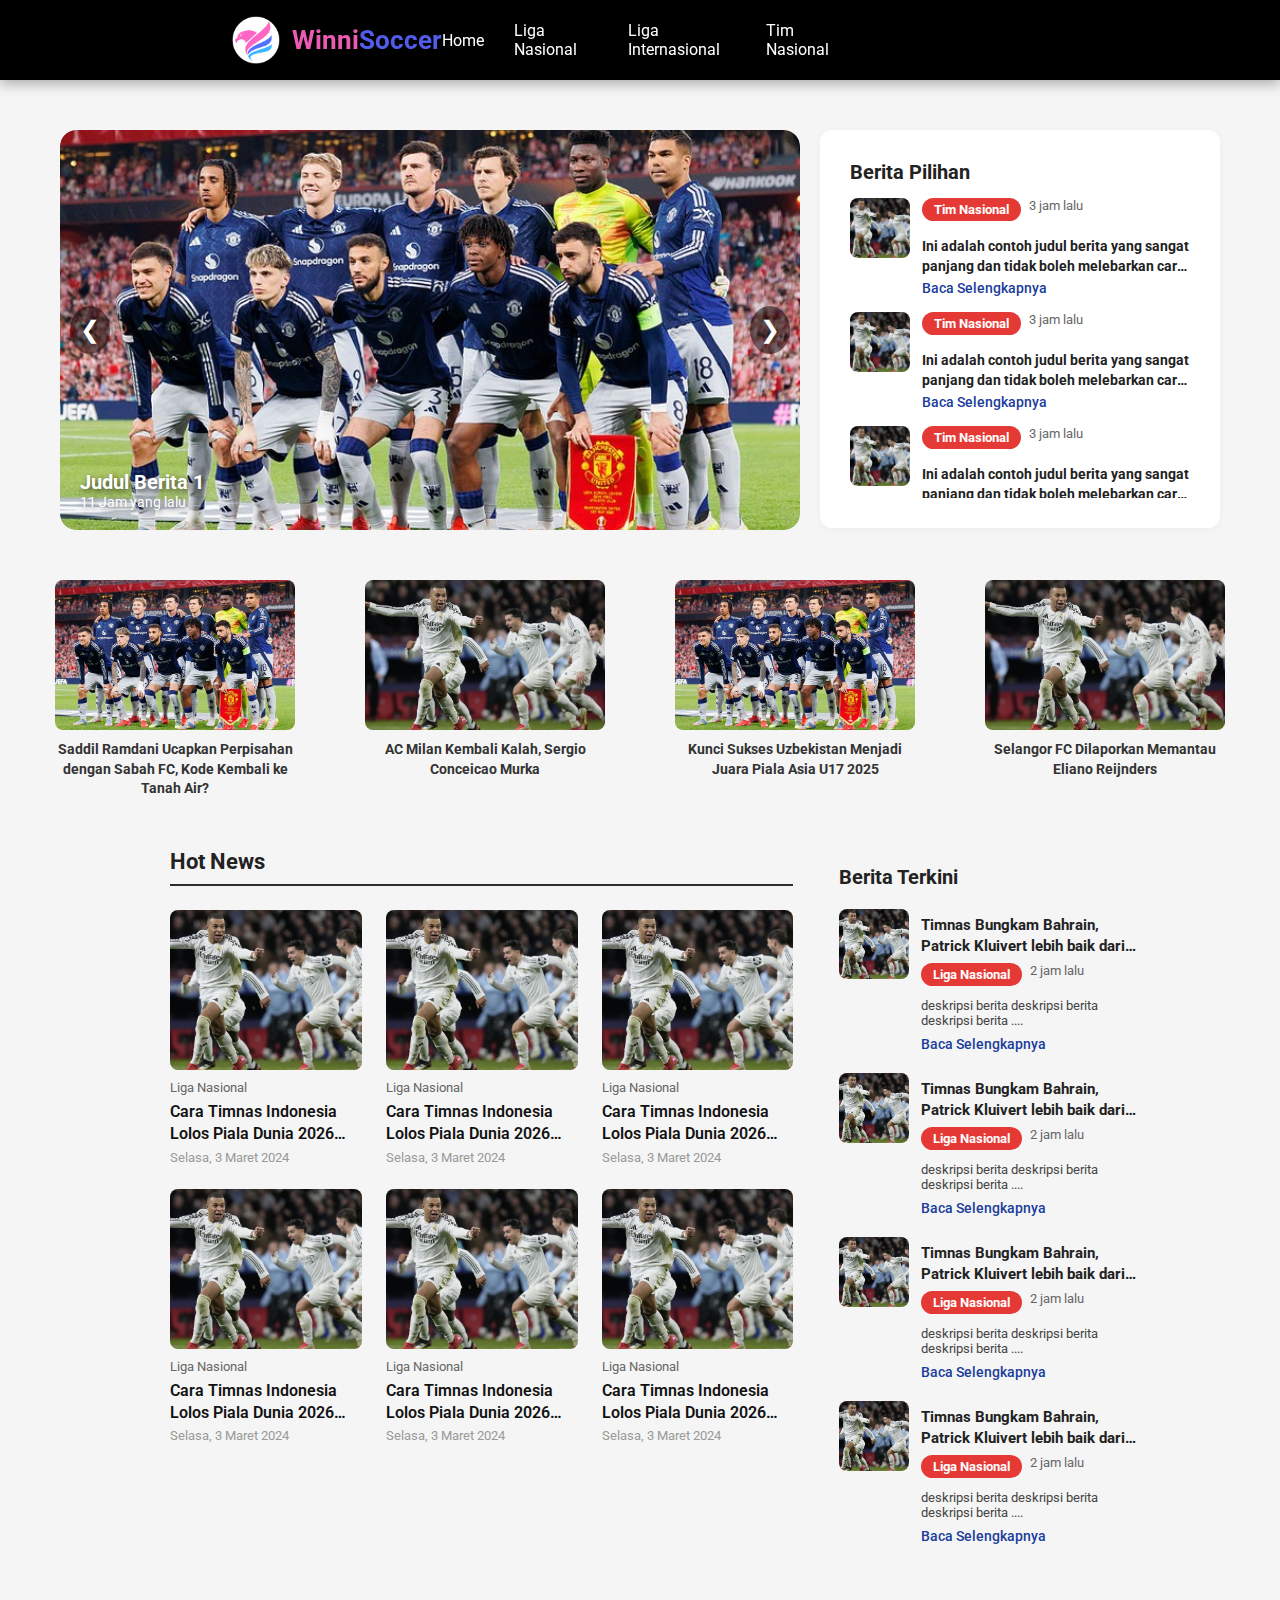
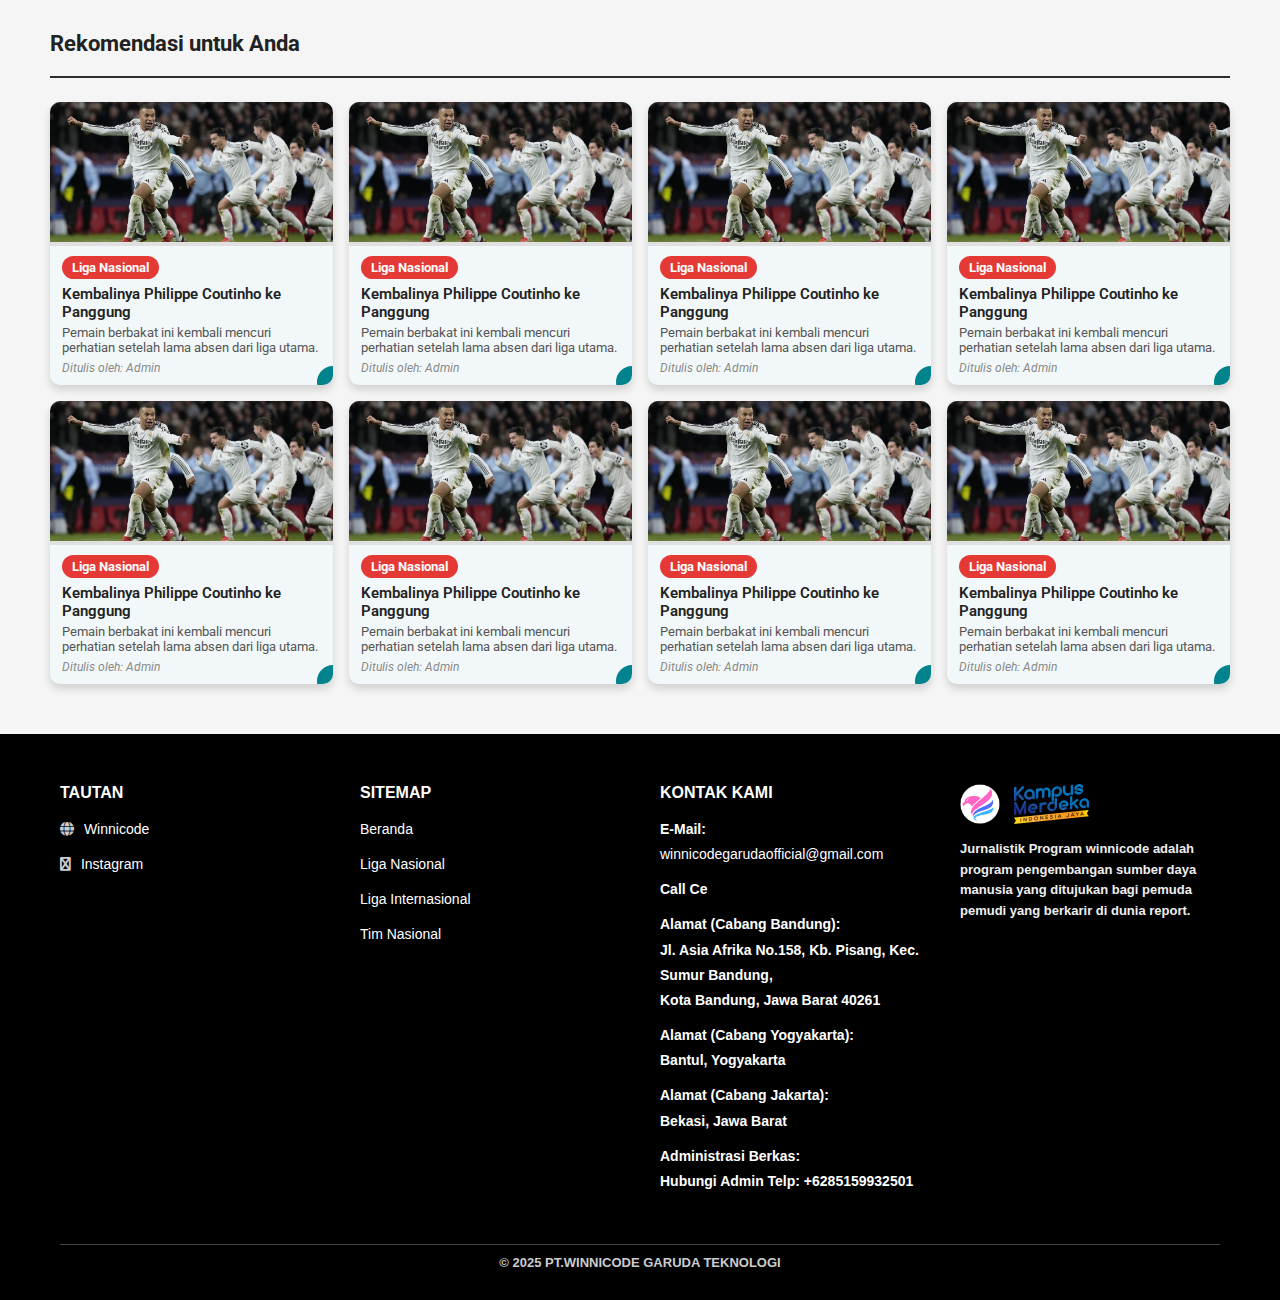
<file: tampilan/ligainternasional.html>
<!DOCTYPE html>
<html lang="en">
<head>
  <meta charset="UTF-8" />
  <meta name="viewport" content="width=device-width, initial-scale=1.0" />
  <title>WinniSoccer</title>
  <link rel="stylesheet" href="stylecss/style.css" />
  <link rel="stylesheet" href="https://cdnjs.cloudflare.com/ajax/libs/font-awesome/6.5.0/css/all.min.css">
  <link rel="preconnect" href="https://fonts.googleapis.com">
  <link rel="preconnect" href="https://fonts.gstatic.com" crossorigin>
  <link href="https://fonts.googleapis.com/css2?family=Roboto:ital,wght@0,100..900;1,100..900&display=swap" rel="stylesheet">
</head>
<body>
  <!-- Navbar -->
  <header class="navbar">
    <div class="navbar-left">
      <img src="assets/logo.png" alt="WinniCode Logo" class="logo">
      <h1>Winni<span>Soccer</span></h1>
    </div>
    <div class="hamburger" id="hamburger">
      <span></span>
      <span></span>
      <span></span>
    </div>
    <nav class="navbar-menu" id="navbarMenu">
      <a href="/">Home</a>
      <a href="/liganasional.html">Liga Nasional</a>
      <a href="/ligainternasional.html">Liga Internasional</a>
      <a href="/timnasional.html">Tim Nasional</a>
    </nav>
  </header>

  <main>
    <section class="banner">
      <div class="banner-container">
        <!-- Banner Kiri -->
        <div class="main-banner-wrapper">
          <button class="scroll-btn left" id="scrollLeft">&#10094;</button>
          <div class="main-banner-track" id="mainBannerTrack">
            <div class="main-banner-card">
              <img src="assets/image1.png" alt="Gambar 1" />
              <div class="main-banner-text">
                <h2>Judul Berita 1</h2>
                <p class="author-date">11 Jam yang lalu</p>
              </div>
            </div>
            <div class="main-banner-card">
              <img src="assets/image.png" alt="Gambar 2" />
              <div class="main-banner-text">
                <h2>Judul Berita 2</h2>
                <p class="author-date">10 Jam yang lalu</p>
              </div>
            </div>
            <div class="main-banner-card">
              <img src="assets/image.png" alt="Gambar 2" />
              <div class="main-banner-text">
                <h2>Judul Berita 2</h2>
                <p class="author-date">10 Jam yang lalu</p>
              </div>
            </div>
            <div class="main-banner-card">
              <img src="assets/image.png" alt="Gambar 2" />
              <div class="main-banner-text">
                <h2>Judul Berita 2</h2>
                <p class="author-date">10 Jam yang lalu</p>
              </div>
            </div>
          </div>
          <button class="scroll-btn right" id="scrollRight">&#10095;</button>
        </div>
    
            <!-- Berita Pilihan -->
<div class="sidebar">
  <div class="berita-pilihan-wrapper">
    <h3>Berita Pilihan</h3>
    <ul class="berita-pilihan-list">
      <li class="post-item">
        <img src="assets/image.png" />
        <div class="post-text">
          <div class="post-meta">
            <span class="badge">Tim Nasional</span>
            <span class="post-time">3 jam lalu</span>
          </div>
          <h4 class="post-title">
            Ini adalah contoh judul berita yang sangat panjang dan tidak boleh melebarkan card ini
          </h4>
          <a href="/detailpage.html">Baca Selengkapnya</a>
        </div>
      </li>
      <li class="post-item">
        <img src="assets/image.png" />
        <div class="post-text">
          <div class="post-meta">
            <span class="badge">Tim Nasional</span>
            <span class="post-time">3 jam lalu</span>
          </div>
          <h4 class="post-title">
            Ini adalah contoh judul berita yang sangat panjang dan tidak boleh melebarkan card ini
          </h4>
          <a href="#">Baca Selengkapnya</a>
        </div>
      </li>
      <li class="post-item">
        <img src="assets/image.png" />
        <div class="post-text">
          <div class="post-meta">
            <span class="badge">Tim Nasional</span>
            <span class="post-time">3 jam lalu</span>
          </div>
          <h4 class="post-title">
            Ini adalah contoh judul berita yang sangat panjang dan tidak boleh melebarkan card ini
          </h4>
          <a href="#">Baca Selengkapnya</a>
        </div>
      </li>
      <li class="post-item">
        <img src="assets/image.png" />
        <div class="post-text">
          <div class="post-meta">
            <span class="badge">Tim Nasional</span>
            <span class="post-time">3 jam lalu</span>
          </div>
          <h4 class="post-title">
            Ini adalah contoh judul berita yang sangat panjang dan tidak boleh melebarkan card ini
          </h4>
          <a href="#">Baca Selengkapnya</a>
        </div>
      </li>
      <li class="post-item">
        <img src="assets/image.png" />
        <div class="post-text">
          <div class="post-meta">
            <span class="badge">Tim Nasional</span>
            <span class="post-time">3 jam lalu</span>
          </div>
          <h4 class="post-title">
            Ini adalah contoh judul berita yang sangat panjang dan tidak boleh melebarkan card ini
          </h4>
          <a href="#">Baca Selengkapnya</a>
        </div>
      </li>
      <li class="post-item">
        <img src="assets/image.png" />
        <div class="post-text">
          <div class="post-meta">
            <span class="badge">Tim Nasional</span>
            <span class="post-time">3 jam lalu</span>
          </div>
          <h4 class="post-title">
            Ini adalah contoh judul berita yang sangat panjang dan tidak boleh melebarkan card ini
          </h4>
          <a href="#">Baca Selengkapnya</a>
        </div>
      </li>
      <!-- Ulangi untuk berita lainnya -->
    </ul>
  </div>
</div>
        
    </section>

<!-- Sub-banner Section -->
<div class="sub-banner">
  <div class="news-item">
    <img src="assets/image1.png" alt="Berita 1">
    <p>Saddil Ramdani Ucapkan Perpisahan dengan Sabah FC, Kode Kembali ke Tanah Air?</p>
  </div>
  <div class="news-item">
    <img src="assets/image.png" alt="Berita 2">
    <p>AC Milan Kembali Kalah, Sergio Conceicao Murka</p>
  </div>
  <div class="news-item">
    <img src="assets/image1.png" alt="Berita 3">
    <p>Kunci Sukses Uzbekistan Menjadi Juara Piala Asia U17 2025</p>
  </div>
  <div class="news-item">
    <img src="assets/image.png" alt="Berita 4">
    <p>Selangor FC Dilaporkan Memantau Eliano Reijnders</p>
  </div>
</div>

<!-- Subbanner and Sidebar -->
<section class="subbanner-and-sidebar">
  <!-- Kiri: Hot News -->
  <div class="left-section">
    <div class="hot-news-wrapper">
      <h3>Hot News</h3>
      <div class="line"></div>
      <div class="hot-news-grid">
        <div class="hot-news-item">
          <img src="assets/image.png" alt="berita">
          <span class="kategori">Liga Nasional</span>
          <h4 class="judul">Cara Timnas Indonesia Lolos Piala Dunia 2026 menurut pelatih Persib</h4>
          <p class="waktu">Selasa, 3 Maret 2024</p>
        </div>
        <div class="hot-news-item">
          <img src="assets/image.png" alt="berita">
          <span class="kategori">Liga Nasional</span>
          <h4 class="judul">Cara Timnas Indonesia Lolos Piala Dunia 2026 menurut pelatih Persib</h4>
          <p class="waktu">Selasa, 3 Maret 2024</p>
        </div>
        <div class="hot-news-item">
          <img src="assets/image.png" alt="berita">
          <span class="kategori">Liga Nasional</span>
          <h4 class="judul">Cara Timnas Indonesia Lolos Piala Dunia 2026 menurut pelatih Persib</h4>
          <p class="waktu">Selasa, 3 Maret 2024</p>
        </div>
        <div class="hot-news-item">
          <img src="assets/image.png" alt="berita">
          <span class="kategori">Liga Nasional</span>
          <h4 class="judul">Cara Timnas Indonesia Lolos Piala Dunia 2026 menurut pelatih Persib</h4>
          <p class="waktu">Selasa, 3 Maret 2024</p>
        </div>
        <div class="hot-news-item">
          <img src="assets/image.png" alt="berita">
          <span class="kategori">Liga Nasional</span>
          <h4 class="judul">Cara Timnas Indonesia Lolos Piala Dunia 2026 menurut pelatih Persib</h4>
          <p class="waktu">Selasa, 3 Maret 2024</p>
        </div>
        <div class="hot-news-item">
          <img src="assets/image.png" alt="berita">
          <span class="kategori">Liga Nasional</span>
          <h4 class="judul">Cara Timnas Indonesia Lolos Piala Dunia 2026 menurut pelatih Persib</h4>
          <p class="waktu">Selasa, 3 Maret 2024</p>
        </div>
        <!-- Tambahkan item lainnya sesuai kebutuhan -->
      </div>
    </div>
  </div>

  <!-- Kanan: Berita Terkini -->
  <div class="right-section">
    <div class="berita-terkini-wrapper">
      <h3>Berita Terkini</h3>
      <ul class="berita-terkini-list">
        <li class="post-item">
          <img src="assets/image.png" alt="post">
          <div class="post-text">
            <h4 class="post-title">Timnas Bungkam Bahrain, Patrick Kluivert lebih baik dari Shin Tae-yong</h4>
            <div class="post-meta">
              <span class="badge badge-red">Liga Nasional</span>
              <span class="post-time">2 jam lalu</span>
            </div>
            <p>deskripsi berita deskripsi berita deskripsi berita ....</p>
            <a href="/detailpage.html">Baca Selengkapnya</a>
          </div>
        </li>
        <li class="post-item">
          <img src="assets/image.png" alt="post">
          <div class="post-text">
            <h4 class="post-title">Timnas Bungkam Bahrain, Patrick Kluivert lebih baik dari Shin Tae-yong</h4>
            <div class="post-meta">
              <span class="badge badge-red">Liga Nasional</span>
              <span class="post-time">2 jam lalu</span>
            </div>
            <p>deskripsi berita deskripsi berita deskripsi berita ....</p>
            <a href="/detailpage.html">Baca Selengkapnya</a>
          </div>
        </li>
        <li class="post-item">
          <img src="assets/image.png" alt="post">
          <div class="post-text">
            <h4 class="post-title">Timnas Bungkam Bahrain, Patrick Kluivert lebih baik dari Shin Tae-yong</h4>
            <div class="post-meta">
              <span class="badge badge-red">Liga Nasional</span>
              <span class="post-time">2 jam lalu</span>
            </div>
            <p>deskripsi berita deskripsi berita deskripsi berita ....</p>
            <a href="/detailpage.html">Baca Selengkapnya</a>
          </div>
        </li>
        <li class="post-item">
          <img src="assets/image.png" alt="post">
          <div class="post-text">
            <h4 class="post-title">Timnas Bungkam Bahrain, Patrick Kluivert lebih baik dari Shin Tae-yong</h4>
            <div class="post-meta">
              <span class="badge badge-red">Liga Nasional</span>
              <span class="post-time">2 jam lalu</span>
            </div>
            <p>deskripsi berita deskripsi berita deskripsi berita ....</p>
            <a href="/detailpage.html">Baca Selengkapnya</a>
          </div>
        </li>
        <!-- Tambahkan item lainnya sesuai kebutuhan -->
      </ul>
    </div>
  </div>
</section>



        <!-- Rekomendasi -->
<div class="recommendation-wrapper">
  <h3>Rekomendasi untuk Anda</h3>
  <div class="line-recomendation"></div>
  <div class="recommendation-grid">
    <!-- Repeat recommendation-card -->
    <a href="/detailpage.html" class="recommendation-card">
      <img src="assets/image.png" alt="rekomendasi">
      <div class="card-body-reco">
        <span class="badge badge-red">Liga Nasional</span>
        <p class="title">Kembalinya Philippe Coutinho ke Panggung</p>
        <p class="excerpt">Pemain berbakat ini kembali mencuri perhatian setelah lama absen dari liga utama.</p>
        <p class="author">Ditulis oleh: Admin</p>
      </div>
    </a>
    <a href="/detailpage.html" class="recommendation-card">
      <img src="assets/image.png" alt="rekomendasi">
      <div class="card-body-reco">
        <span class="badge badge-red">Liga Nasional</span>
        <p class="title">Kembalinya Philippe Coutinho ke Panggung</p>
        <p class="excerpt">Pemain berbakat ini kembali mencuri perhatian setelah lama absen dari liga utama.</p>
        <p class="author">Ditulis oleh: Admin</p>
      </div>
    </a>
    <a href="/detailpage.html" class="recommendation-card">
      <img src="assets/image.png" alt="rekomendasi">
      <div class="card-body-reco">
        <span class="badge badge-red">Liga Nasional</span>
        <p class="title">Kembalinya Philippe Coutinho ke Panggung</p>
        <p class="excerpt">Pemain berbakat ini kembali mencuri perhatian setelah lama absen dari liga utama.</p>
        <p class="author">Ditulis oleh: Admin</p>
      </div>
    </a>
    <a href="/detailpage.html" class="recommendation-card">
      <img src="assets/image.png" alt="rekomendasi">
      <div class="card-body-reco">
        <span class="badge badge-red">Liga Nasional</span>
        <p class="title">Kembalinya Philippe Coutinho ke Panggung</p>
        <p class="excerpt">Pemain berbakat ini kembali mencuri perhatian setelah lama absen dari liga utama.</p>
        <p class="author">Ditulis oleh: Admin</p>
      </div>
    </a>
    <a href="/detailpage.html" class="recommendation-card">
      <img src="assets/image.png" alt="rekomendasi">
      <div class="card-body-reco">
        <span class="badge badge-red">Liga Nasional</span>
        <p class="title">Kembalinya Philippe Coutinho ke Panggung</p>
        <p class="excerpt">Pemain berbakat ini kembali mencuri perhatian setelah lama absen dari liga utama.</p>
        <p class="author">Ditulis oleh: Admin</p>
      </div>
    </a>
    <a href="/detailpage.html" class="recommendation-card">
      <img src="assets/image.png" alt="rekomendasi">
      <div class="card-body-reco">
        <span class="badge badge-red">Liga Nasional</span>
        <p class="title">Kembalinya Philippe Coutinho ke Panggung</p>
        <p class="excerpt">Pemain berbakat ini kembali mencuri perhatian setelah lama absen dari liga utama.</p>
        <p class="author">Ditulis oleh: Admin</p>
      </div>
    </a>
    <a href="/detailpage.html" class="recommendation-card">
      <img src="assets/image.png" alt="rekomendasi">
      <div class="card-body-reco">
        <span class="badge badge-red">Liga Nasional</span>
        <p class="title">Kembalinya Philippe Coutinho ke Panggung</p>
        <p class="excerpt">Pemain berbakat ini kembali mencuri perhatian setelah lama absen dari liga utama.</p>
        <p class="author">Ditulis oleh: Admin</p>
      </div>
    </a>
    <a href="/detailpage.html" class="recommendation-card">
      <img src="assets/image.png" alt="rekomendasi">
      <div class="card-body-reco">
        <span class="badge badge-red">Liga Nasional</span>
        <p class="title">Kembalinya Philippe Coutinho ke Panggung</p>
        <p class="excerpt">Pemain berbakat ini kembali mencuri perhatian setelah lama absen dari liga utama.</p>
        <p class="author">Ditulis oleh: Admin</p>
      </div>
    </a>
  </div>
</div>
  </main>

  <footer class="footer">
    <div class="footer-content">
      <!-- Column 1: Links -->
      <div class="footer-col">
        <h4>TAUTAN</h4>
        <p><i class="fa fa-globe"></i> Winnicode</p>
        <p><i class="fa fa-instagram"></i> Instagram</p>
      </div>

      <!-- Column 2: Sitemap -->
      <div class="footer-col">
        <h4>SITEMAP</h4>
        <p><a href="#">Beranda</a></p>
        <p><a href="#">Liga Nasional</a></p>
        <p><a href="#">Liga Internasional</a></p>
        <p><a href="#">Tim Nasional</a></p>
      </div>

      <!-- Column 3: Contact -->
      <div class="footer-col">
        <h4>KONTAK KAMI</h4>
        <p><strong>E-Mail:</strong> winnicodegarudaofficial@gmail.com</p>
        <p><strong>Call Ce  <p><strong>Alamat (Cabang Bandung):</strong><br>Jl. Asia Afrika No.158, Kb. Pisang, Kec. Sumur Bandung,<br>Kota Bandung, Jawa Barat 40261</p>
        <p><strong>Alamat (Cabang Yogyakarta):</strong><br>Bantul, Yogyakarta</p>
        <p><strong>Alamat (Cabang Jakarta):</strong><br>Bekasi, Jawa Barat</p>
        <p><strong>Administrasi Berkas:</strong><br>Hubungi Admin Telp: +6285159932501</p>
      </div>

      <!-- Column 4: Logo & Description -->
      <div class="footer-col logo-col">
        <div class="logo-wrapper">
          <img src="assets/logo.png" alt="WinniCode Logo" />
          <img src="assets/bpd.png" alt="Kampus Merdeka" />
        </div>
        <p class="desc">Jurnalistik Program winnicode adalah program pengembangan sumber daya manusia yang ditujukan bagi pemuda pemudi yang berkarir di dunia report.</p>
      </div>
    </div>

    <div class="footer-bottom">
      <hr>
      <p>&copy; 2025 PT.WINNICODE GARUDA TEKNOLOGI</p>
    </div>
  </footer>

  <script src="javascript/javascript.js"></script>
</body>
</html>
</file>
<file: tampilan/stylecss/detail.css>
/* Navbar branding */
  .navbar-brand span {
.navbar-brand span {
    color: #1479FF;
  }

  .navbar-brand{
    margin-left: 100px;
  }

  .nav-menu .nav-link {
    text-transform: uppercase;
    font-weight: 300;
    font-size: 0.9rem;
    color: #ccc;
    position: relative;
    transition: all 0.3s ease;
    white-space: nowrap;
    padding-left: 0.75rem;
  padding-right: 0.75rem;
  }
  
  .nav-menu .nav-link:hover,
  .nav-menu .nav-link.active {
    color: #ffffff;
  }
  
  .nav-menu .nav-link::after {
    content: '';
    display: block;
    width: 0%;
    height: 2px;
    background-color: #1479FF;
    transition: width 0.3s ease;
    position: absolute;
    bottom: -4px;
    left: 0;
  }
  
  .nav-menu .nav-link:hover::after,
  .nav-menu .nav-link.active::after {
    width: 100%;
  }

  form[role="search"] input {
    width: 100%;
  }

  .form-control{
    margin-right: 100px;
  }

  
  

  
  

  /* Perbaiki posisi logo dan toggle di mobile */
/* Mobile-First Styling */
@media (max-width: 767.98px) {
  .navbar-brand {
    margin: 0 auto;
    display: flex;
    align-items: center;
    justify-content: center;
  }

  .navbar .navbar-brand img {
    position: absolute;
    left: 1rem;
  }

  .navbar-toggler {
    position: absolute;
    right: 1rem;
    top: 50%;
    transform: translateY(-50%);
  }

  .navbar .container-fluid {
    justify-content: center;
    position: relative;
  }


  .offcanvas.offcanvas-end {
    height: auto !important;
    max-height: 70vh;
    border-radius: 0 0 12px 12px;
    box-shadow: 0 4px 15px rgba(0, 0, 0, 0.3);
    padding: 0.5rem 0;
    transition: transform 0.4s ease, opacity 0.4s ease;
    transform: translateX(100%);
    opacity: 0;
  }

  .offcanvas-end.show {
  transform: translateX(0);
  opacity: 1;
}

  .offcanvas-header {
    border-bottom: 1px solid rgba(255, 255, 255, 0.1);
    padding: 0.75rem 1rem;
  }

  .offcanvas-title {
    font-weight: 700;
    color: #FFB800;
    font-size: 1.1rem;
  }

  .offcanvas-body {
    padding: 0.5rem 1rem;
  }

  

  .offcanvas-body .nav-link {
    display: block;
    text-align: left;
    padding: 0.75rem 0.5rem;
    margin: 0.2rem 0;
    color: #fff;
    border-radius: 5px;
    transition: all 0.3s ease;
    font-size: 0.95rem;
  }

  .offcanvas-body .nav-link:hover {
    background-color: rgba(255, 184, 0, 0.15);
    padding-left: 0.75rem;
  }

  .navbar-nav .nav-link {
    padding: 0.75rem 0;
    border-bottom: 1px solid rgba(255, 255, 255, 0.05);
  }

  .navbar-nav .nav-link:last-child {
    border-bottom: none;
  }

  form[role="search"] {
    margin-top: 1rem;
    width: 100%;
  }

  .form-control {
    width: 100%;
  }
}

/* 1. Atur layout agar stacked di mobile */
@media (max-width: 991.98px) {
  /* Section atas: Artikel dan Terpopuler */
  .container.d-flex.flex-wrap {
    flex-direction: column;
  }

  .container.d-flex.flex-wrap > * {
    width: 100% !important;
  }

  /* Rekomendasi dan Terpopuler Section */
  .section-hot-news-terkini .col-lg-8,
  .section-hot-news-terkini .col-lg-4 {
    flex: 0 0 100%;
    max-width: 100%;
  }

  .section-hot-news-terkini .col-lg-4 {
    margin-top: 2rem;
  }
}

/* 2. Atur grid cards menjadi 2 kolom di tablet dan 1 kolom di mobile */
@media (max-width: 991.98px) {
  .section-hot-news .row-cols-md-3 {
    grid-template-columns: repeat(2, 1fr) !important;
  }
}

@media (max-width: 767.98px) {
  .section-hot-news .row-cols-md-3 {
    grid-template-columns: repeat(1, 1fr) !important;
  }

  /* Sub-banner satu kolom di mobile */
  .section-sub-banner .col {
    flex: 0 0 100%;
    max-width: 100%;
  }
}

/* 3. Rapi gambar agar tidak pecah di semua ukuran */
.card-img-top {
  width: 100%;
  height: auto;
  object-fit: cover;
}

/* 4. Jarak antar kartu di mobile */
@media (max-width: 767.98px) {
  .card {
    margin-bottom: 1rem;
  }
}

  .list-group-item {
  background-color: transparent !important;
  border: none !important;
}


  /* Make sure the card body grows evenly */
  .card {
    display: flex;
    flex-direction: column;
    transition: transform 0.3s ease, box-shadow 0.3s ease;
  }

  .card:hover {
  transform: translateY(-5px);
  box-shadow: 0 10px 20px rgba(0, 0, 0, 0.15);
}
.card:hover .card-img-top {
  transform: scale(1);
}

  .card-body {
    flex-grow: 1;
  }

  /* Card title formatting */
  .card-title {
    font-size: 14px;
    font-weight: bold;
  }
}

footer {
  background-color: #0A0F2C;
  color: #ffffff;
  }

  footer h5 {
    font-size: 16px;
    font-weight: bold;
    margin-bottom: 15px;
  }
  
  footer p, footer a {
    font-size: 14px;
    line-height: 1.8;
    color: #ccc;
  }
  
  footer a:hover {
    text-decoration: underline;
  }
</file>
<file: tampilan/stylecss/style.css>
/* Reset */
* {
  margin: 0;
  padding: 0;
  box-sizing: border-box;
}

body {
  font-family: "Roboto", sans-serif;
  background-color: #f5f5f5;
  color: #222;
}
/* Navbar Base */
.navbar {
  background-color: #000;
  color: white;
  display: flex;
  justify-content: space-between;
  align-items: center;
  padding: 16px 32px;
  position: sticky;
  top: 0;
  z-index: 1000;
  box-shadow: 0 4px 12px rgba(0, 0, 0, 0.3);
}

.navbar-left {
  display: flex;
  align-items: center;
  gap: 12px;
  padding-left: 200px;
}

.navbar-left .logo {
  height: 48px;
}

.navbar h1 {
  font-size: 26px;
  font-weight: bold;
  color: #ED5AB3;
  margin: 0;
}

.navbar h1 span {
  color: #525CEB;
}

.navbar-menu {
  display: flex;
  gap: 3px;
  margin-right: 33%;
}

.navbar-menu a {
  color: #fff;
  text-decoration: none;
  font-size: 16px;
  position: relative;
  transition: all 0.3s ease;
}

.navbar-menu a::after {
  content: '';
  position: absolute;
  bottom: -4px;
  left: 0;
  width: 0%;
  height: 2px;
  background-color: #ff00ff;
  transition: width 0.3s ease;
}

.navbar-menu a:hover::after {
  width: 100%;
}

.navbar-menu a:hover,
.navbar-menu a.active {
  color: #ff00ff;
}

.hamburger {
  display: flex;
  flex-direction: column;
  gap: 5px;
  cursor: pointer;
  z-index: 1001;
}

.hamburger span {
  height: 3px;
  width: 25px;
  background: white;
  border-radius: 3px;
  transition: all 0.3s ease;
}

.hamburger.active span:nth-child(1) {
  transform: rotate(45deg) translate(5px, 5px);
}

.hamburger.active span:nth-child(2) {
  opacity: 0;
}

.hamburger.active span:nth-child(3) {
  transform: rotate(-45deg) translate(5px, -5px);
}

@media (min-width: 769px) {
  .navbar-menu {
    position: static;
    flex-direction: row;
    height: auto;
    width: auto;
    background: none;
    padding: 0;
    gap: 30px;
    align-items: center;
    right: auto;
  }

  .hamburger {
    display: none;
  }
}

/* Layout container utama */
.banner-container {
  display: flex;
  justify-content: space-between;
  gap: 20px;
  max-width: 1200px;
  margin: auto;
  padding: 20px;
  padding-top: 50px;
}

/* MAIN BANNER KIRI */
.main-banner-wrapper {
  position: relative;
  flex: 2;
  overflow: hidden;
  border-radius: 16px;
  height: 400px;
}

.main-banner-track {
  display: flex;
  transition: transform 0.5s ease;
  height: 100%;
}

.main-banner-card {
  flex: 0 0 100%;
  position: relative;
  height: 100%; 
}

.main-banner-card img {
  width: 100%;
  height: 100%;
  object-fit: cover;
  display: block;
  border-radius: 16px;
}

.main-banner-text {
  position: absolute;
  bottom: 20px;
  left: 20px;
  color: white;
  text-shadow: 2px 2px 6px rgba(0, 0, 0, 0.7);
}

.main-banner-text h2 {
  margin: 0;
  font-size: 20px;
}

.main-banner-text .author-date {
  font-size: 14px;
}

/* TOMBOL SCROLL */
.scroll-btn {
  position: absolute;
  top: 50%;
  transform: translateY(-50%);
  background-color: rgba(0, 0, 0, 0.5);
  border: none;
  color: white;
  font-size: 24px;
  padding: 10px;
  z-index: 2;
  cursor: pointer;
  border-radius: 50%;
}

.scroll-btn.left {
  left: 10px;
}

.scroll-btn.right {
  right: 10px;
}


/* RESPONSIVE */
@media (max-width: 768px) {
  .banner-container {
    flex-direction: column;
  }

  .main-banner-wrapper,
  .latest-news {
    width: 100%;
  }

  .main-banner-wrapper {
    height: 300px;
  }
}

.berita-pilihan-wrapper {
  background-color: #fff;
  padding: 30px;
  border-radius: 12px;
  box-shadow: 0 2px 8px rgba(0, 0, 0, 0.04);
  max-width: 400px; /* batasi lebar agar tidak terlalu panjang */
}

.berita-pilihan-wrapper h3 {
  font-size: 20px;
  font-weight: bold;
  margin-bottom: 14px;
}

.berita-pilihan-list {
  list-style: none;
  padding: 0;
  margin: 0;
  max-height: 300px;
  overflow-y: auto;
}

.berita-pilihan-list li {
  list-style: none;
  margin-bottom: 16px;
  display: flex;
  align-items: flex-start;
  gap: 12px;
}

.berita-pilihan-list .post-item img {
  width: 60px;
  height: 60px;
  border-radius: 8px;
  object-fit: cover;
  flex-shrink: 0;
}

.berita-pilihan-list .post-text {
  flex: 1;
  display: flex;
  flex-direction: column;
  min-width: 0;
  overflow: hidden;
}

.berita-pilihan-list .post-title {
  font-size: 14px;
  font-weight: bold;
  color: #222;
  line-height: 1.4;
  margin: 4px 0;
  display: -webkit-box;
  -webkit-box-orient: vertical;
  -webkit-line-clamp: 2;
  overflow: hidden;
  text-overflow: ellipsis;
  max-width: 100%;
  white-space: normal;
}



/* Sub-banner wrapper */
.sub-banner {
  display: flex;
  gap: 10px; /* Memberikan jarak antar gambar */
  flex-wrap: wrap; /* Membuat item berpindah baris jika layar sempit */
  max-width: 100%;
  padding-top: 30px;
  justify-content: center;
}

/* News item styling */
.news-item {
  display: flex;
  flex-direction: column;
  align-items: center;
  width: 300px; /* Menetapkan lebar tetap untuk setiap gambar */
  text-align: center;
  margin-bottom: 10px; /* Memberikan jarak di bawah item */
  padding: 0px;
  overflow: hidden;
}

.news-item img {
  width: 80%; /* Membuat gambar memenuhi lebar item */
  height: 150px;
  border-radius: 8px; /* Memberikan efek rounded pada gambar */
  object-fit: cover; /* Menjaga agar gambar tetap proporsional */
}

.news-item p {
  font-size: 14px;
  font-weight: bold;
  color: #333;
  margin-top: 10px;
  line-height: 1.4;
  overflow: hidden;
  text-overflow: ellipsis;
  max-width: 80%; /* Agar teks tidak melebihi lebar item */
  align-items: center;
}

/* Hover effect untuk news-item */
.news-item:hover {
  background-color: #f0f0f0;
  cursor: pointer;
}

.news-item a {
  text-decoration: none;
  color: inherit;
}




/* === Layout 2 Kolom === */
.subbanner-and-sidebar {
  display: flex;
  gap: 30px;
  padding: 20px 120px;
  background-color: #f5f5f5;
  align-items: flex-start;
  justify-content: space-between;
  flex-wrap: wrap;
  margin-top: 20px;
}

.left-section {
  flex: 2;
  min-width: 0;
}

.right-section {
  flex: 1;
  min-width: 300px;
  display: flex;
  flex-direction: column;
  gap: 20px;
  align-self: flex-start; /* Tambahan penting */
}

/* === Hot News === */
.hot-news-wrapper {
  width: 100%;
  margin-bottom: 40px;
  padding-left: 50px;
}

.hot-news-wrapper h3 {
  font-size: 22px;
  font-weight: bold;
  margin-bottom: 10px;
}

.hot-news-wrapper .line {
  height: 2px;
  background-color: #2D2D2D;
  margin-bottom: 24px;
}

.hot-news-grid {
  display: grid;
  grid-template-columns: repeat(3, 1fr);
  gap: 24px;
}

.hot-news-item {
  display: flex;
  flex-direction: column;
}

.hot-news-item a {
  text-decoration: none; /* Remove underline */
  color: inherit; /* Inherit color from parent elements */
}


.hot-news-item img {
  width: 100%;
  height: 160px;
  object-fit: cover;
  border-radius: 8px;
}

.kategori {
  font-size: 13px;
  color: #666;
  margin-top: 10px;
}

.judul {
  font-size: 16px;
  font-weight: 600;
  color: #111;
  margin: 6px 0 4px;
  line-height: 1.4;
  display: -webkit-box;
  -webkit-line-clamp: 2;
  -webkit-box-orient: vertical;
  overflow: hidden;
  text-overflow: ellipsis;
}

.waktu {
  font-size: 13px;
  color: #999;
}

/* === Berita Terkini === */
.berita-terkini-wrapper {
  max-width: 100%;
  border-radius: 12px;
  /* box-shadow: 0 2px 8px rgba(0, 0, 0, 0.04);
  background-color: #fff; */
  padding: 16px;
  max-width: 360px; /* sebelumnya 380px atau tidak dibatasi */
}

.berita-terkini-wrapper h3 {
  font-size: 20px;
  font-weight: bold;
  margin-bottom: 20px;
}

.berita-terkini-list {
  list-style: none;
  padding: 0;
  margin: 0;
}

.post-item {
  display: flex;
  align-items: flex-start;
  gap: 12px;
  margin-bottom: 20px;
}

.post-item img {
  width: 70px;
  height: 70px;
  border-radius: 8px;
  object-fit: cover;
  flex-shrink: 0;
}

.post-text {
  flex: 1;
  min-width: 0;
}

.post-title {
  font-size: 15px;
  font-weight: bold;
  color: #222;
  line-height: 1.4;
  margin: 6px 0;
  display: -webkit-box;
  -webkit-box-orient: vertical;
  -webkit-line-clamp: 2;
  overflow: hidden;
  text-overflow: ellipsis;
}

.post-meta {
  display: flex;
  flex-wrap: wrap;
  gap: 8px;
  font-size: 13px;
  margin-bottom: 6px;
}

.post-time {
  color: #666;
}

.badge {
  background-color: #e53935;
  color: #fff;
  font-size: 12px;
  padding: 2px 8px;
  border-radius: 8px;
  font-weight: bold;
  white-space: nowrap;
}

.post-text p {
  font-size: 13px;
  color: #444;
  margin-bottom: 6px;
}

.post-text a {
  font-size: 14px;
  color: #1a3d9b;
  font-weight: 500;
  text-decoration: none;
}

.post-text a:hover {
  text-decoration: underline;
}

@media (max-width: 992px) {
  /* Layout 2 kolom jadi 1 kolom */
  .subbanner-and-sidebar {
    flex-direction: column;
  }

  .left-section,
  .right-section {
    width: 100%;
  }

  .hot-news-grid {
    grid-template-columns: repeat(2, 1fr);
  }

  .berita-terkini-wrapper {
    max-width: 100%;
  }
}

@media (max-width: 600px) {
  .hot-news-grid {
    grid-template-columns: 1fr; /* 1 kolom penuh */
  }

  .hot-news-item img {
    width: 100%;
    height: auto;
    aspect-ratio: 16 / 9; /* Biar proporsional */
  }

  .judul {
    font-size: 15px;
  }

  .kategori, .waktu {
    font-size: 12px;
  }

  .subbanner-and-sidebar {
    padding: 20px 16px; /* kurangi padding samping agar lebar konten optimal */
  }
}


/*RECOMENDATION*/

.recommendation-wrapper {
  padding: 0 10px;
  max-width: 1200px;
  margin: 0 auto;
  padding-bottom: 50px;
}

.line-recomendation{
  height: 2px;
  background-color: #2D2D2D;
  margin-bottom: 24px;
}

.recommendation-wrapper h3 {
  font-size: 22px;
  margin: 30px 0 20px 0;

}

.recommendation-grid {
  display: grid;
  grid-template-columns: repeat(auto-fill, minmax(240px, 1fr));
  gap: 16px;
  justify-content: center;
}

.recommendation-card {
  background: #e0e0e0;
  border-radius: 10px;
  overflow: hidden;
  box-shadow: 0 5px 8px rgba(0, 0, 0, 0.15);
  transition: transform 0.3s ease, box-shadow 0.3s ease;
  text-decoration: none;
  color: inherit;
}

.recommendation-card:hover {
  transform: translateY(-6px);
  box-shadow: 15px 15px 30px #bebebe,
             -15px -15px 30px #ffffff;
}
.go-corner {
  display: flex;
  align-items: center;
  justify-content: center;
  position: absolute;
  width: 32px;
  height: 32px;
  overflow: hidden;
  top: 120px;
  right: 0;
  background-color: #00838d;
  border-radius: 32px 0 4px 0;
}

.go-arrow {
  margin-top: -4px;
  margin-right: -4px;
  color: white;
  font-family: courier, sans;
}


.recommendation-card img {
  width: 100%;
  height: 140px;
  object-fit: cover;
}

.card-body-reco {
  padding: 10px 12px;
  display: block;
  position: relative;
  max-width: 285px;
  background-color: #f2f8f9;
  text-decoration: none;
  z-index: 0;
  overflow: hidden;
}

.card-body-reco:before {
  content: "";
  position: absolute;
  z-index: -1;
  top: 120px;
  right: -16px;
  background: #00838d;
  height: 32px;
  width: 32px;
  border-radius: 32px;
  transform: scale(1);
  transform-origin: 50% 50%;
  transition: transform 0.25s ease-out;

}

.card-body-reco:hover:before {
  transform: scale(21);
}

.card-body-reco .badge {
  background-color: #e53935;
  color: white;
  font-weight: bold;
  font-size: 13px;
  padding: 4px 10px;
  border-radius: 15px;
  display: inline-block;
  margin-bottom: 6px;
}

.card-body-reco .title {
  font-size: 15px;
  font-weight: 600;
  margin-bottom: 4px;
}

.card-body-reco .excerpt {
  font-size: 13px;
  color: #555;
  margin-bottom: 6px;
  display: -webkit-box;
  -webkit-line-clamp: 3; /* Show only 3 lines */
  -webkit-box-orient: vertical;
  overflow: hidden;
  text-overflow: ellipsis; /* Add ellipsis (...) */
}

.card-body-reco .author {
  font-size: 12px;
  color: #888;
  font-style: italic;
}


/* detail-page */

.detail-page-container {
  display: flex;
  gap: 32px;
  padding: 40px 5%;
  max-width: 1200px;
  margin: auto;
}

/* Main Article */
.main-content {
  flex: 2;
}

.featured-image img,
.content-image img {
  width: 100%;
  border-radius: 10px;
}

.featured-image figcaption,
.content-image figcaption {
  font-size: 14px;
  color: #555;
  font-weight: bold;
  margin-top: 10px;
  margin-bottom: 10px;
}

.article-title {
  font-size: 28px;
  margin: 24px 0 10px;
  line-height: 1.3;
  text-align: center;
}


.article-meta {
  font-size: 13px;
  color: #777;
  margin-bottom: 20px;
  text-align: center;
}

.article-body p {
  margin-bottom: 16px;
}

/* Sidebar Related */
.sidebar-related {
  flex: 1;
  background-color: #2b2b2b; /* Darker background to match overall theme */
  color: #fff; /* White text for better contrast */
  padding: 20px;
  border-radius: 12px;
  box-shadow: 0 4px 12px rgba(0, 0, 0, 0.15);
}

.sidebar-related h3 {
  font-size: 22px;
  margin-bottom: 20px;
  color: #f1f1f1;
  border-bottom: 2px solid #ED5AB3; /* Red underline for emphasis */
}

.related-list {
  list-style: none;
  padding: 0;
  margin: 0;
}

.related-item {
  display: flex;
  gap: 12px;
  margin-bottom: 20px;
  padding: 16px;
  background: #333; /* Lighter dark background for items */
  border-radius: 12px;
  align-items: flex-start;
  transition: transform 0.3s ease, box-shadow 0.3s ease;
}

.related-item:hover {
  transform: translateY(-4px);
  box-shadow: 0 8px 16px rgba(0, 0, 0, 0.3);
}

.related-item img {
  width: 100px;
  height: 85px;
  object-fit: cover;
  border-radius: 8px;
}

.related-info {
  flex-grow: 1;
}

.related-info .title {
  font-size: 16px;
  font-weight: 600;
  margin-bottom: 6px;
  color: #fff;
}

.related-info .description {
  font-size: 14px;
  color: #bbb;
  margin-bottom: 8px;
}

.badge {
  display: inline-block;
  background: #e53935; /* Red badge color */
  color: white;
  padding: 4px 12px;
  border-radius: 20px;
  font-size: 13px;
  margin-bottom: 6px;
}

.read-more {
  font-size: 14px;
  color: #f1f1f1;
  font-weight: bold;
  text-decoration: none;
  margin-top: 12px;
  display: inline-block;
  transition: color 0.3s ease;
}

.read-more:hover {
  color: #e53935; /* Hover effect in red */
}

/* === Responsive Enhancements === */
@media (max-width: 768px) {
  .main-layout {
    flex-direction: column;
    padding: 20px;
  }

  .left-content, .sidebar-wrapper {
    width: 100%;
  }

  .hot-news-grid {
    grid-template-columns: 1fr;
  }

  .recommendation-grid {
    grid-template-columns: 1fr;
  }

  .main-banner {
    padding: 10px 20px;
  }

  .sub-banner-wrapper {
    padding: 20px;
  }

  .footer-content {
    flex-direction: column;
    gap: 30px;
    padding: 20px;
  }

  .footer-col {
    width: 100%;
  }

  .main-banner-text h2 {
    font-size: 18px;
  }

  .main-banner-card img {
    height: auto;
  }
}


/* footer */
  
  .footer {
    background-color: #000;
    color: #fff;
    padding: 50px 60px 30px;
    font-family: Arial, sans-serif;
  }
  
  .footer-content {
    display: flex;
    flex-wrap: wrap;
    justify-content: space-between;
    gap: 40px;
    max-width: 1200px;
    margin: auto;
  }
  
  .footer-col {
    flex: 1 1 220px;
    min-width: 220px;
  }
  
  .footer-col h4 {
    font-size: 16px;
    font-weight: bold;
    margin-bottom: 15px;
  }
  
  .footer-col p {
    font-size: 14px;
    line-height: 1.8;
    margin: 0 0 10px;
  }
  
  .footer-col i {
    margin-right: 6px;
    color: #ccc;
  }
  
  .footer-col a {
    color: #fff;
    text-decoration: none;
  }
  
  .footer-col a:hover {
    text-decoration: underline;
  }
  
  .logo-col {
    max-width: 260px;
  }
  
  .logo-wrapper img {
    height: 40px;
    margin-right: 10px;
    vertical-align: middle;
  }
  
  .logo-wrapper {
    margin-bottom: 15px;
  }
  
  .footer-col .desc {
    font-size: 13px;
    line-height: 1.6;
    color: #eee;
  }
  
  .footer-bottom {
    text-align: center;
    color: #ccc;
    margin-top: 40px;
    font-size: 13px;
  }
  
  .footer-bottom hr {
    border: none;
    border-top: 1px solid #444;
    margin-bottom: 10px;
  }
  
  @media (max-width: 768px) {
  .footer {
    padding: 30px 20px;
  }

  .footer-content {
    flex-direction: column;
    gap: 20px;
    padding: 0;
  }

  .footer-col {
    width: 100%;
    padding: 10px 0;
    border-bottom: 1px solid #333;
  }

  .footer-col:last-child {
    border-bottom: none;
  }

  .footer-col h4 {
    font-size: 15px;
    margin-bottom: 10px;
  }

  .footer-col p,
  .footer-col a {
    font-size: 13px;
    line-height: 1.6;
    color: #ddd;
  }

  .footer-col i {
    margin-right: 8px;
  }

  .logo-wrapper {
    display: flex;
    flex-wrap: wrap;
    align-items: center;
    gap: 10px;
    margin-bottom: 10px;
  }

  .logo-wrapper img {
    height: 35px;
    margin: 0;
  }

  .footer-col .desc {
    font-size: 13px;
    line-height: 1.5;
    color: #ccc;
    margin-top: 10px;
  }

  .footer-bottom {
    font-size: 12px;
    text-align: center;
    margin-top: 20px;
  }
}
</file>
